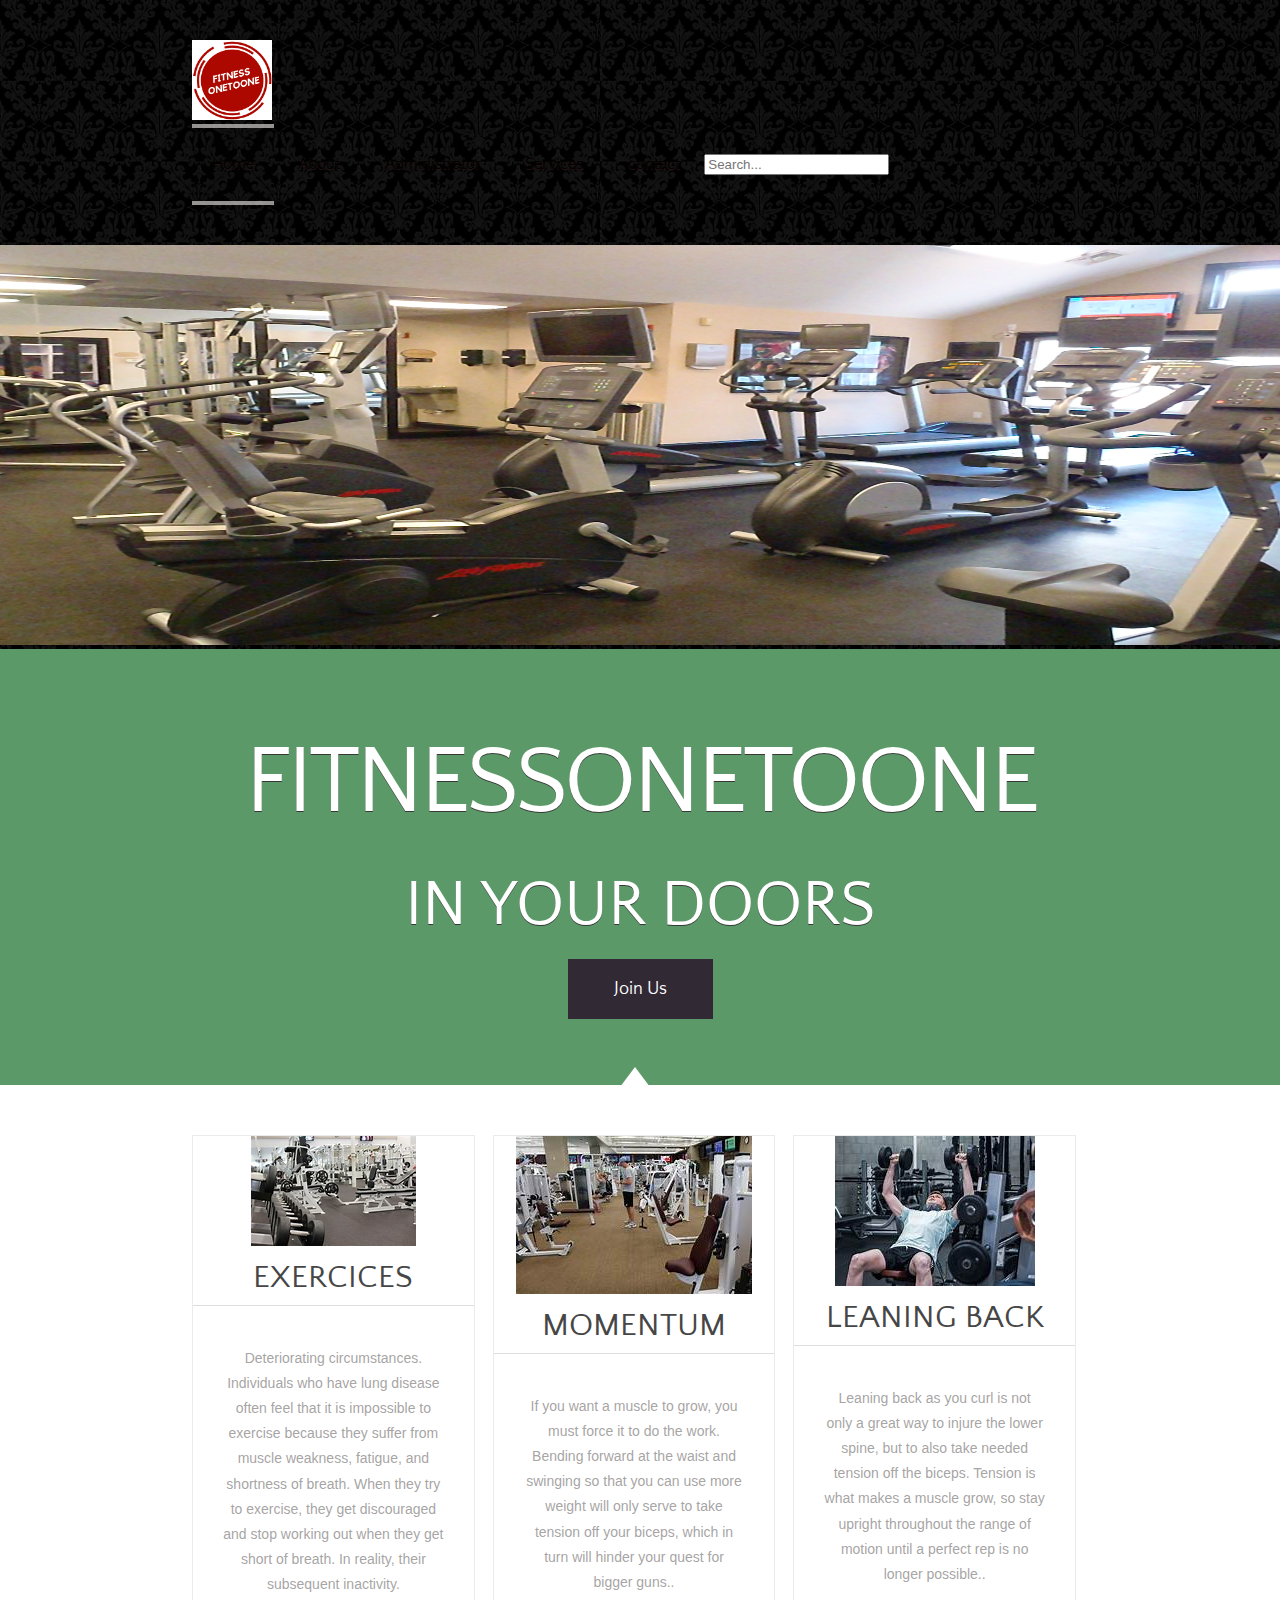
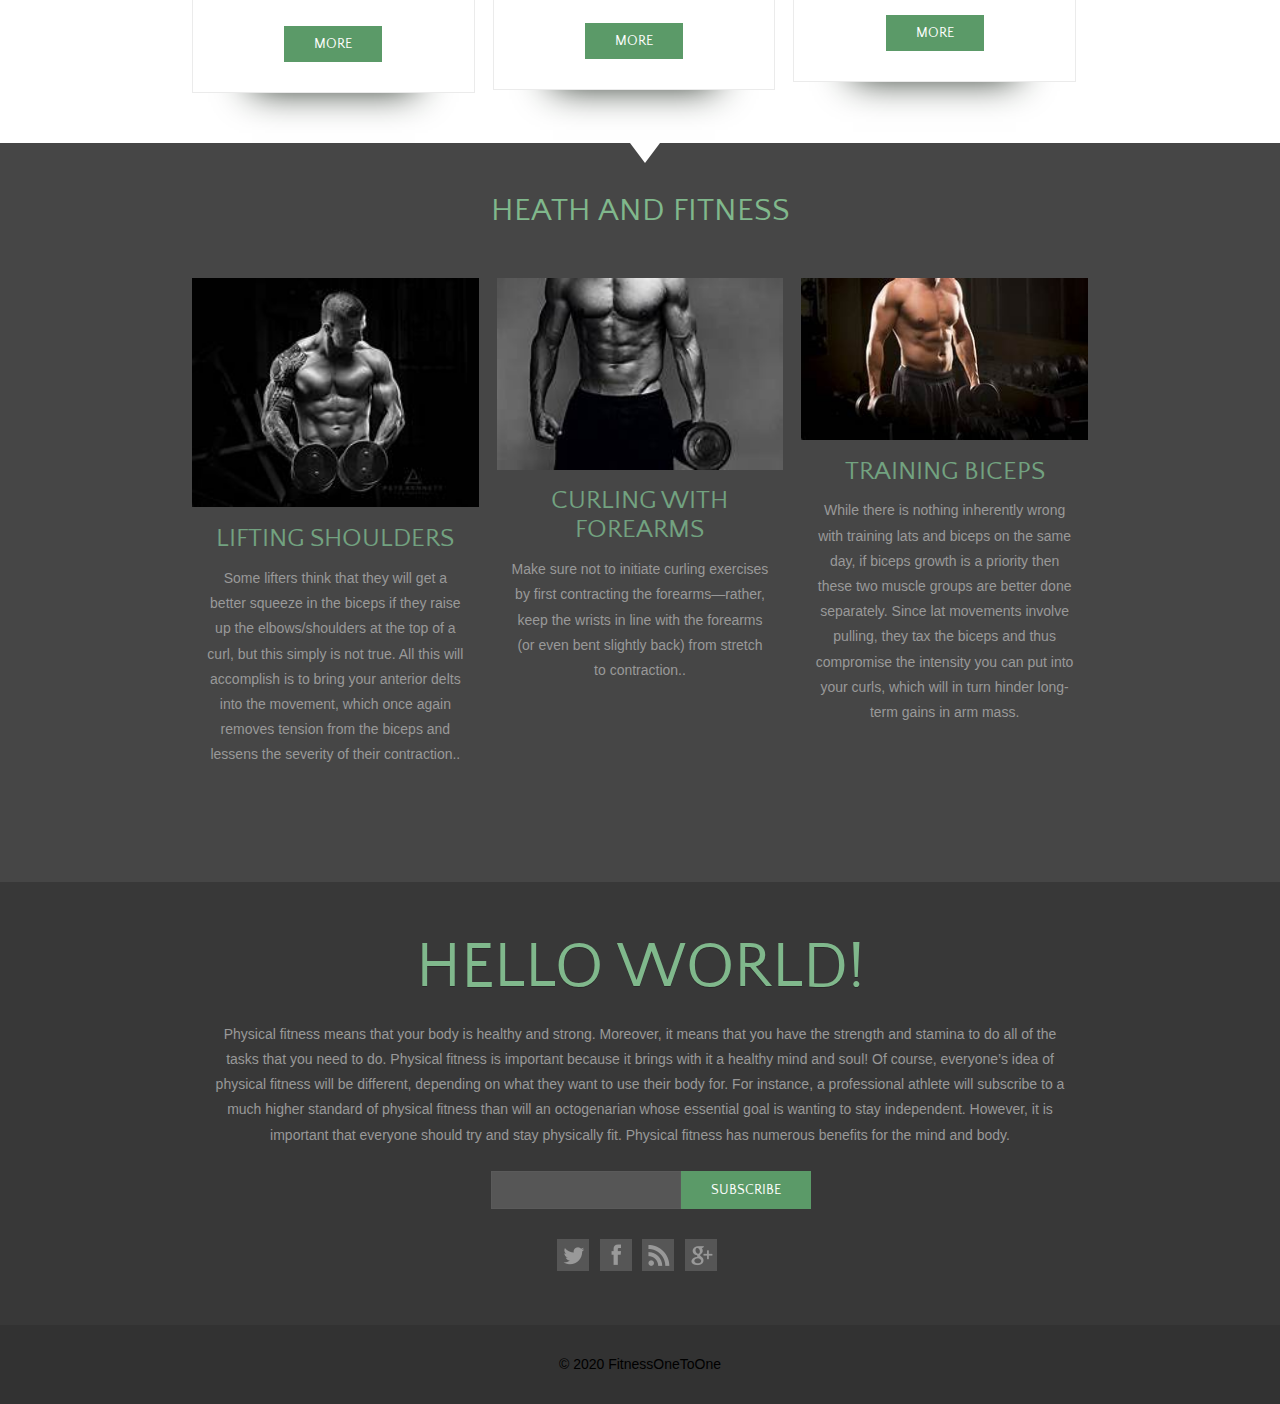
<file: index.html>
<!DOCTYPE HTML>
<html>
<head>
<title>FitnessOneToOne</title>
<meta http-equiv="Content-Type" content="text/html; charset=utf-8" />
<meta name="viewport" content="width=device-width, initial-scale=1, maximum-scale=1"/>
<link href="//fonts.googleapis.com/css?family=Quattrocento+Sans" rel="stylesheet"
      type="text/css">
<link href="style.css" rel="stylesheet" type="text/css" media="all" />

    <script type="text/javascript" src="min.js"></script> 
    <script type="text/javascript" src="form.js"></script> 
    
    
</head>
<body>
<div class="h_bg">
<div class="wrap">
<div class="header">
	<div class="logo">
 <h1><a href="index.html"><img src="images/OneToOne.png" width="80" height="80"
                                              alt=""></a></h1>
              
	</div>
    
    <div class="clear"></div>
    <div class="clear"></div>
   
	<div class='cssmenu'>
             
	<ul>
	   <li class='active'><a href='index.html'><span>Home</span></a></li>
	   <li><a href='about.html'><span>About</span></a></li>
	     <li><a href='staff.html'><span>Administrator</span></a></li>
	   <li class='has-sub'><a href='service.html'><span>Services</span></a> 
	   </li>
	   <li class='last'><a href='contact.html'><span>contact</span></a>
           <ul>
	         <li class='has-sub'><a href='contact.html'><span>Customer</span></a>
                      <ul>
	               <li><a href='login.html'><span>Login</span></a></li>
	               <li class='last'><a href='SignUp.html'><span>SignUp</span></a></li>
	            </ul>
	            
	         </li>
	         <li class='has-sub'><a href='contact.html'><span>Administrator</span></a>
                      <ul>
	               <li><a href='login.html'><span>Login</span></a></li>
	               <li class='last'><a href='SignUp.html'><span>SignUp</span></a></li>
	            </ul>
                 </li>
           </ul>
           </li>
           <input type="search" name="searchfield" id="searchfield" placeholder="Search...">
	 </ul>
	</div>
	<div class="clear"></div>
	</div>
</div>

<!--The rollover image displays here.-->

      <img name="slide" width="1300" height="400">
    
       <!-- menu bar-->

<div class="content">
		   <div class="content_top">
		<div class="wrap">
			<div class="content_s">
				
				<h3>FitnessOneToOne</h3>
				<h4>in your doors</h4>
			<div class="rd_more">
		<a href="contact.html"><button class="btn_s button2">Join Us</button></a>
						</div>
					</div>
					</div>
			    </div>
			<div class="content-grids">
				<div class="wrap">
				 <div class="grid">
	<a href="#"><img src="images/d.jpg" title="image-name"></a>
			<h3>Exercices</h3>
		<div class="grid_p">
<p>Deteriorating circumstances. Individuals who have lung disease often feel that it 
    is impossible to exercise because they suffer from muscle weakness, fatigue,
    and shortness of breath. When they try to exercise, they get discouraged and 
    stop working out when they get short of breath. 
    In reality, their subsequent inactivity.</p>
		<a class="button" href="details.html">More</a>
					</div>
				</div>
				<div class="grid">
	<a href="#"><img src="images/e.jpg" title="image-name"></a>
		<h3>Momentum</h3>
	<div class="grid_p">
<p>If you want a muscle to grow, you must force it to do the work. 
    Bending forward at the waist and swinging so that you can use more weight will only 
    serve to take tension off your biceps, which in turn will hinder your quest for bigger 
    guns..</p>
	<a class="button" href="details.html">More</a>
	</div>
				
                   </div>
	<div class="grid last-grid">
<a href="#"><img src="images/f.jpg" title="image-name"></a>
		<h3>Leaning back</h3>
	<div class="grid_p">
<p>Leaning back as you curl is not only a great way to injure the lower spine, but to also 
    take needed tension off the biceps. Tension is what makes a muscle grow, so stay upright 
    throughout the range of motion until a perfect rep is no longer possible..</p>
			<a class="button" href="details.html">More</a>
			</div>
				</div>
				<div class="clear"> </div>
			</div>
		 </div>
			<div class="specials">
				<div class="wrap">
		<div class="specials-heading">
		<h3>heath and fitness</h3>
			</div>
                            <div class="specials-grids">
                       <div class="special-grid">
			<img src="images/g.jpg" title="image-name">
		<a href="#">Lifting Shoulders</a>
	<p>Some lifters think that they will get a better squeeze in the biceps
            if they raise up the elbows/shoulders at the top of a curl, but this simply 
            is not true. All this will accomplish is to bring your anterior delts into 
            the movement, which once again removes tension from the biceps and lessens
            the severity of their contraction..</p>
				</div>
		<div class="special-grid">
	<img src="images/h.jpg" title="image-name">
		<a href="#">Curling with Forearms</a>
	<p>Make sure not to initiate curling exercises by first contracting 
            the forearms—rather, keep the wrists in line with the forearms (or even bent
            slightly back) from stretch to contraction..</p>
				</div>
		<div class="special-grid spe-grid">
		<img src="images/i.jpg" title="image-name">
		<a href="#">Training Biceps</a>
		<p>While there is nothing inherently wrong with training lats and 
                    biceps on the same day, if biceps growth is a priority then these two 
                    muscle groups are better done separately. Since lat movements involve 
                    pulling, they tax the biceps and thus compromise the intensity you can 
                    put into your curls, which will in turn hinder long-term gains in 
                    arm mass.</p>
						</div>
						<div class="clear"> </div>
					</div>
			    </div>
			</div>	
		</div>
<div class="footer">
<div class="wrap">
	<div class="footer_main">
		<div class="footer-grid">
			<h3>HELLO WORLD!</h3>
			<p>Physical fitness means that your body is healthy and strong. 
                            Moreover, it means that you have the strength and stamina to 
                            do all of the tasks that you need to do. Physical fitness is 
                            important because it brings with it a healthy mind and soul!
                        Of course, everyone’s idea of physical fitness will be different, 
                        depending on what they want to use their body for. For instance, 
                        a professional athlete will subscribe to a much higher standard of
                        physical fitness than will an octogenarian whose essential goal is
                        wanting to stay independent.
                       However, it is important that everyone should try and stay physically 
                       fit. Physical fitness has numerous benefits for the mind and body.</p>
			<form action="search.php" method="get" accept-charset="utf-8" class="nav-form">
                 <input type="text" name="s" onblur="if(this.value=='') this.value=''" onfocus="if(this.value =='' ) this.value=''" value=" ">
                 <a href="#" onclick="document.getElementById('search-form').submit()" class="sub_button1">Subscribe</a>
            </form>
            <div class="clear"></div>
		</div>
		<div class="footer-nav1">
        	<ul>
        		<li id="twtr"><a href=""><img src="images/twitter.png" alt="" title="Twitter"></a></li>
            	<li id="fb"><a href=""><img src="images/fb.png" alt="" title="facebook"></a></li>
                <li id="feed"><a href=""><img src="images/feed.png" alt="" title="Feed"></a></li>
                <li id="plus"><a href=""><img src="images/plus.png" alt="" title="Plus"></a></li>
			</ul>
        </div>
	</div>
</div>
</div>
</div>
<div class="ftr1-bg">
<div class="wrap">
<div class="footer1">
	<p class="link"><span>© 2020 FitnessOneToOne<a href="#"> </a></span></p>
</div>
</div>
</div>
</body>
</html>
</file>
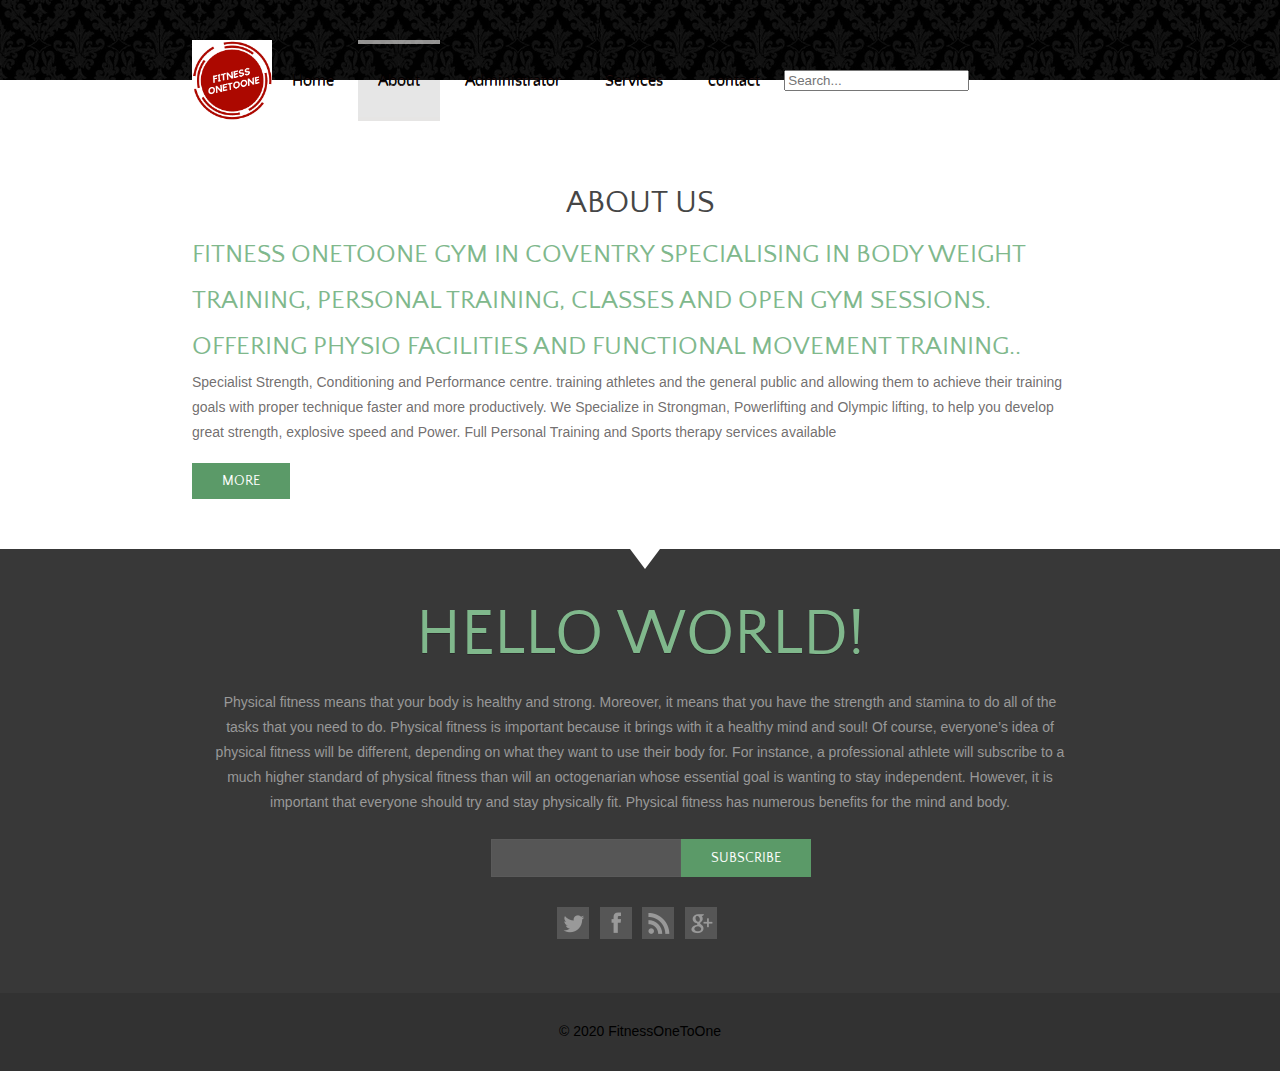
<file: about.html>
<!DOCTYPE HTML>
<html>
<head>
<title>FitnessOneToOne</title>
<meta http-equiv="Content-Type" content="text/html; charset=utf-8" />
<meta name="viewport" content="width=device-width, initial-scale=1, maximum-scale=1">
<link href='//fonts.googleapis.com/css?family=Quattrocento+Sans' rel='stylesheet' type='text/css'>
<link href="style.css" rel="stylesheet" type="text/css" media="all" />
</head>
<body>
<div class="h_bg">
<div class="wrap">
<div class="header">
	<div class="logo">
 <h1><a href="index.html"><img src="images/OneToOne.png" width="80" height="80"
                                              alt=""></a></h1>
	</div>
	<div class='cssmenu'>
	<ul>
	   <li><a href='index.html'><span>Home</span></a></li>
	   <li class='active'><a href='about.html'><span>About</span></a></li>
	     <li><a href='staff.html'><span>Administrator</span></a></li>
	   <li class='has-sub'><a href='service.html'><span>Services</span></a>
	      
	   </li>
           <li class='last'><a href='contact.html'><span>contact</span></a>
           
               <ul>
	         <li class='has-sub'><a href='contact.html'><span>Customer</span></a>
                      <ul>
	               <li><a href='login.html'><span>Login</span></a></li>
	               <li class='last'><a href='SignUp.html'><span>SignUp</span></a></li>
	            </ul>
	            
	         </li>
	         <li class='has-sub'><a href='contact.html'><span>Administrator</span></a>
                      <ul>
	               <li><a href='login.html'><span>Login</span></a></li>
	               <li class='last'><a href='SignUp.html'><span>SignUp</span></a></li>
	            </ul>
	         </li>
	      </ul>
           
           </li>
	  <input type="search" name="searchfield" id="searchfield" placeholder="Search...">
	 </ul>
	</div>
	
	</div>
</div>
</div>
<div class="clear"></div>
<div class="content">
<div class="wrap">
<div class="about-us">
		 <div class="about-header">
		    <h3>About us</h3>
		 </div>
		<div class="about-info">
			<a href="#">Fitness OneToOne Gym in Coventry 
                            Specialising in body weight training, personal training, classes 
                            and open gym sessions. Offering physio facilities and functional 
                            movement training..</a>
			<p>Specialist Strength, Conditioning and Performance centre. 
                     training athletes and the general public and allowing them to achieve 
                     their training goals with proper technique faster and more productively.
                 We Specialize in Strongman, Powerlifting and Olympic lifting, to help you 
                         develop great strength, explosive speed and Power.
                      Full Personal Training and Sports therapy services available </p>
		</div>
    
		<div class="rd_more">
			<a class="button" href="details.html">More</a> 	
		</div>
	</div>
</div>
</div>
<div class="footer specials">
<div class="wrap">
	<div class="footer_main1">
		<div class="footer-grid">
			<h3>HELLO WORLD!</h3>
			<p>Physical fitness means that your body is healthy and strong. 
                            Moreover, it means that you have the strength and stamina to 
                            do all of the tasks that you need to do. Physical fitness is 
                            important because it brings with it a healthy mind and soul!
                        Of course, everyone’s idea of physical fitness will be different, 
                        depending on what they want to use their body for. For instance, 
                        a professional athlete will subscribe to a much higher standard of
                        physical fitness than will an octogenarian whose essential goal is
                        wanting to stay independent.
                       However, it is important that everyone should try and stay physically 
                       fit. Physical fitness has numerous benefits for the mind and body.</p>
			<form action="search.php" method="get" accept-charset="utf-8" class="nav-form">
                 <input type="text" name="s" onblur="if(this.value=='') this.value=''" onfocus="if(this.value =='' ) this.value=''" value=" ">
                 <a href="#" onclick="document.getElementById('search-form').submit()" class="sub_button1">Subscribe</a>
            </form>
            <div class="clear"></div>
		</div>
		<div class="footer-nav1">
        	<ul>
        		<li id="twtr"><a href=""><img src="images/twitter.png" alt="" title="Twitter"></a></li>
            	<li id="fb"><a href=""><img src="images/fb.png" alt="" title="facebook"></a></li>
                <li id="feed"><a href=""><img src="images/feed.png" alt="" title="Feed"></a></li>
                <li id="plus"><a href=""><img src="images/plus.png" alt="" title="Plus"></a></li>
			</ul>
        </div>
	</div>
</div>
</div>
</div>
<div class="ftr1-bg">
<div class="wrap">
<div class="footer1">
	<p class="link"><span>© 2020 FitnessOneToOne <a href="#"></a></span></p>
</div>
</div>
</div>
</body>
</html>
</file>
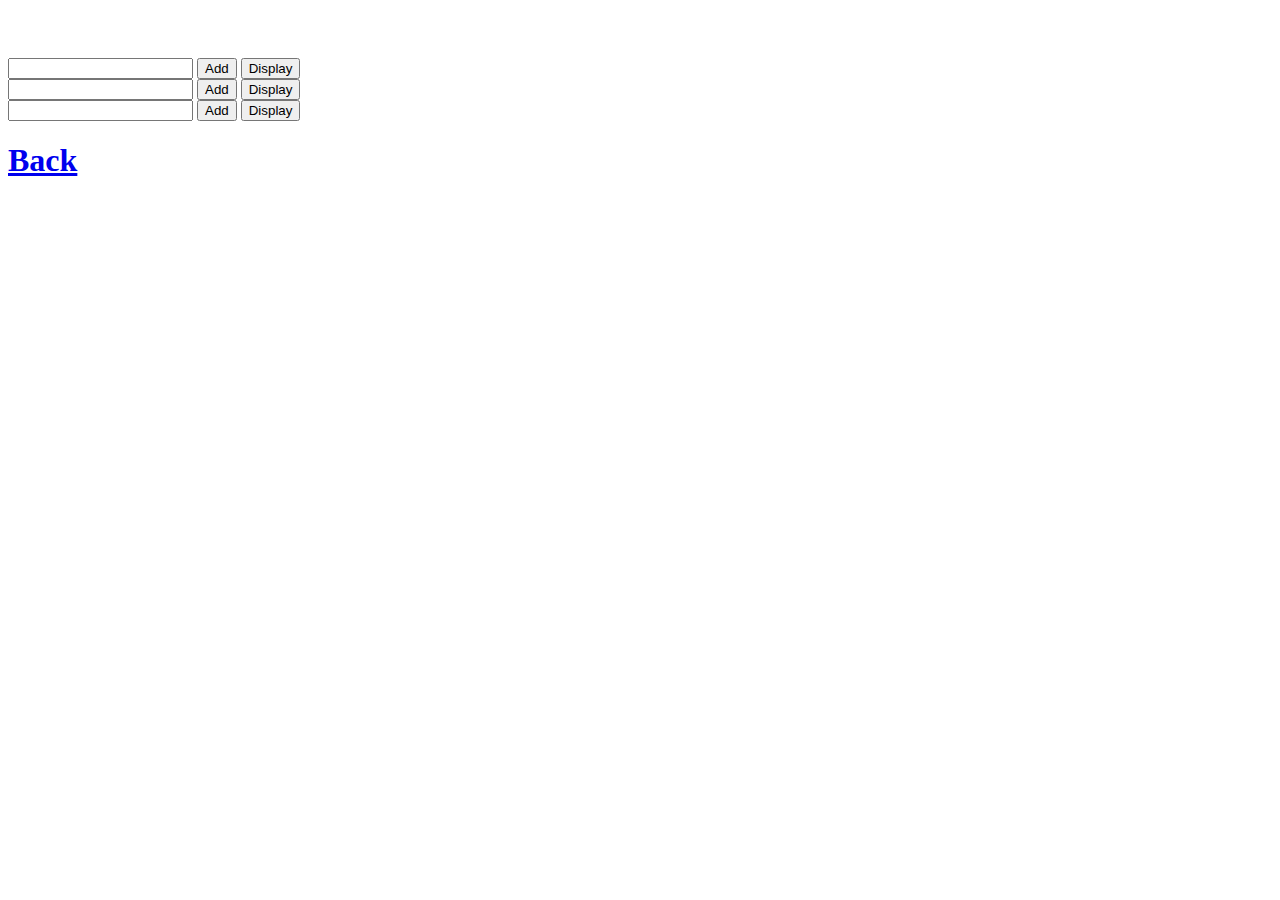
<file: Add.html>
<!DOCTYPE html>
<html>
<head>
<meta charset=utf-8 />
<title>Add Products</title>
<style>
body {padding-top:50px} 

</style> 
</head>
<body>
<input type="text" id="text1"></input>
<input type="button" id="button1" value="Add" onclick="add_element_to_array();"></input>
<input type="button" id="button2" value="Display" onclick="display_array();"></input>
<div id="Result"></div> 

<input type="text" id="text1"></input>
<input type="button" id="button1" value="Add" onclick="add_element_to_array();"></input>
<input type="button" id="button2" value="Display" onclick="display_array();"></input>
<div id="Result"></div> 

<input type="text" id="text1"></input>
<input type="button" id="button1" value="Add" onclick="add_element_to_array();"></input>
<input type="button" id="button2" value="Display" onclick="display_array();"></input>
<div id="Result"></div> 

<script type="text/javascript" src="form.js"></script> 

<h1> <h1><a href="staff.html"> Back</a></h1>
</body>
</html>
</file>
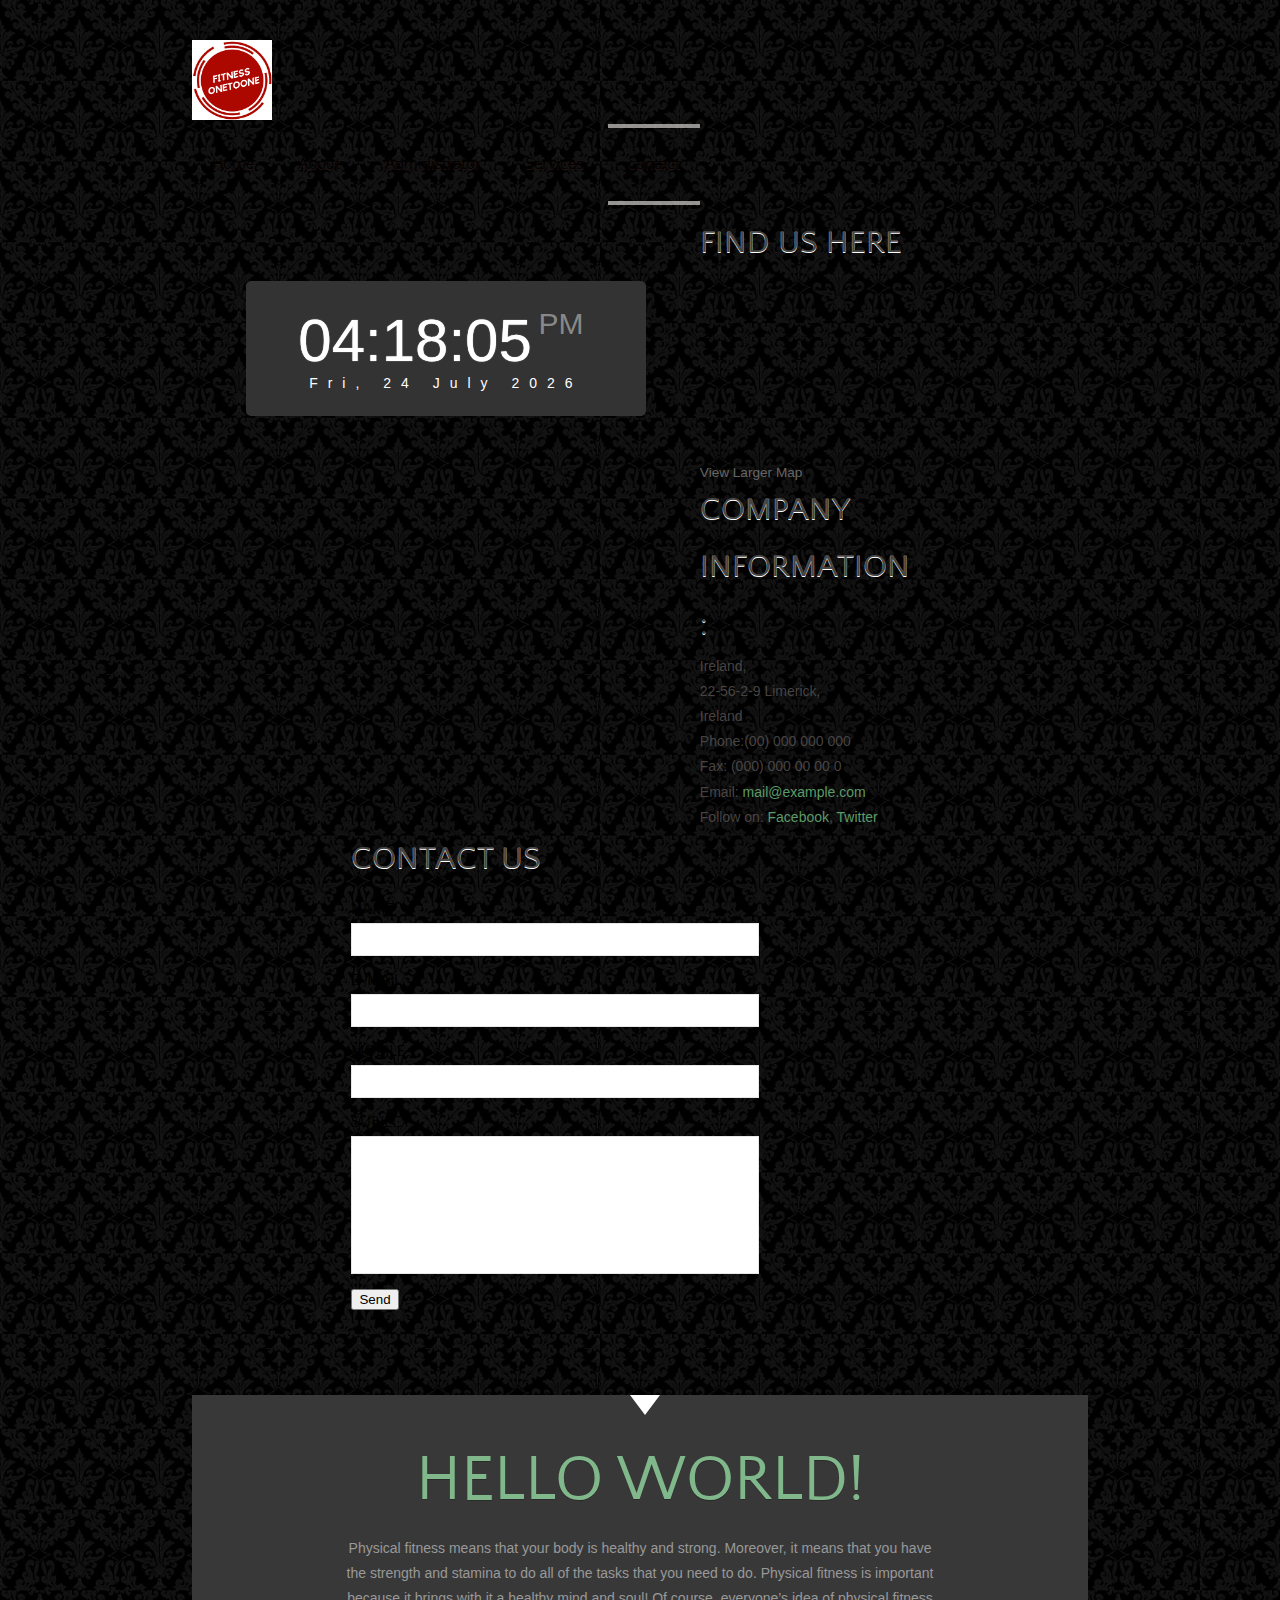
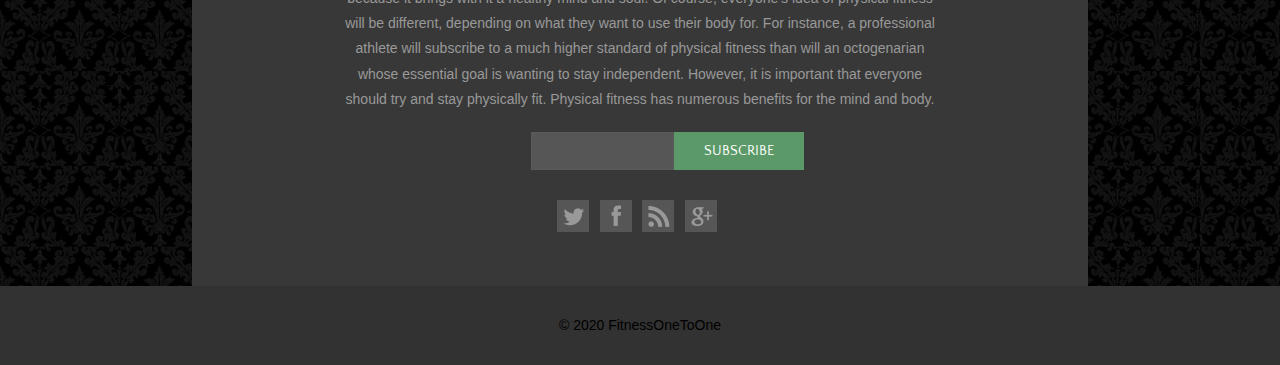
<file: contact.html>
<!DOCTYPE HTML>
<html>
<head>
<title>FitnessOneToOne</title>
<meta http-equiv="Content-Type" content="text/html; charset=utf-8" />
<meta name="viewport" content="width=device-width, initial-scale=1, maximum-scale=1">
<link href='//fonts.googleapis.com/css?family=Quattrocento+Sans' rel='stylesheet' type='text/css'>
<link href="style.css" rel="stylesheet" type="text/css" media="all" />

 <script type="text/javascript" src="min.js"></script> 
    <script type="text/javascript" src="form.js"></script>
</head>
<body>
    
    
    
<div class="h_bg">
<div class="wrap">
<div class="header">
	<div class="logo">
		<h1><a href="index.html"><img src="images/OneToOne.png" width="80" height="80"
                                              alt=""></a></h1>
	</div>
    <div class="clear"></div>
     
	<div class='cssmenu'>
	<ul>
	   <li><a href='index.html'><span>Home</span></a></li>
	   <li><a href='about.html'><span>About</span></a></li>
	     <li><a href='staff.html'><span>Administrator</span></a></li>
	   <li class='has-sub'><a href='service.html'><span>Services</span></a>
	   </li>
	   <li  class='active' class='last'><a href='contact.html'><span>contact</span></a>
           
            <ul>
	         <li class='has-sub'><a href='contact.html'><span>Customer</span></a>
                      <ul>
	               <li><a href='login.html'><span>Login</span></a></li>
	               <li class='last'><a href='SignUp.html'><span>SignUp</span></a></li>
	            </ul>
	            
	         </li>
	         <li class='has-sub'><a href='contact.html'><span>Administrator</span></a>
                      <ul>
	               <li><a href='login.html'><span>Login</span></a></li>
	               <li class='last'><a href='SignUp.html'><span>SignUp</span></a></li>
	            </ul>
	         </li>
	      </ul>
           </li>
           
        </ul>
           </li>
           
            <body onload="startTime()">
    
    <div id="clockdate">
  <div class="clockdate-wrapper">
    <div id="clock"></div>
    <div id="date"></div>
  </div>
</div>
       </body>
	
</div>
</div>
<div class="content">
			<div class="wrap">
			<!---start-contact---->
			<div class="contact">				
				<div class="col span_1_of_3">
					<div class="contact_info">
			    	 	<h3>Find Us Here</h3>
			    	 		<div class="map">
	<iframe width="100%" height="175" frameborder="0" scrolling="no" marginheight="0" 
            marginwidth="0" src="https://maps.google.co.in/maps?f=q&amp;source=s_
            q&amp;hl=en&amp;geocode=&amp;q=Lighthouse+Point,+FL,+United+States&amp;aq=4&amp;oq=
            light&amp;sll=26.275636,-80.087265&amp;sspn=0.04941,0.104628&amp;ie=UTF8&amp;
            hq=&amp;hnear=Lighthouse+Point,+Broward,+Florida,+United+States&amp;t=m&amp;z=
            14&amp;ll=26.275636,-80.087265&amp;output=embed"></iframe><br><small><a 
                    href="https://maps.google.co.in/maps?f=q&amp;source=embed&amp;hl=
                  en&amp;geocode=&amp;q=Lighthouse+Point,+FL,+United+States&amp;aq=4&amp;oq
                 =light&amp;sll=26.275636,-80.087265&amp;sspn=0.04941,0.104628&amp;ie=UTF8&amp;
                  hq=&amp;hnear=Lighthouse+Point,+Broward,+Florida,+United+States&amp;t=m&amp;
                    z=14&amp;ll=26.275636,-80.087265" 
                    style="color:#666;text-align:left;font-size:0.85em">View Larger Map</a>
            </small>
			</div>
      				</div>
      			<div class="company_address">
				   <h3>Company Information :</h3>
		<p>Ireland,</p>
		<p>22-56-2-9 Limerick,</p>
		<p>Ireland</p>
	<p>Phone:(00) 000 000 000</p>
			<p>Fax: (000) 000 00 00 0</p>
	<p>Email: <span><a href="mailto:info@example.com">mail@example.com</a></span></p>
	<p>Follow on: <span>Facebook</span>, <span>Twitter</span></p>
	  </div>
				</div>				
	<div class="col span_2_of_3">
	 <div class="contact-form">
			<h3>Contact Us</h3>
		  <form method="post" action="?">
					<div>
				<span><label>NAME</label></span>
		<span><input name="userName" type="text" class="textbox"></span>
			 </div>
			 <div>
			<span><label>E-MAIL</label></span>
		<span><input name="userEmail" type="text" class="textbox"></span>
			 </div>
				  <div>
			<span><label>MOBILE</label></span>
		<span><input name="userPhone" type="text" class="textbox"></span>
			 </div>
				 <div>
			<span><label>SUBJECT</label></span>
		<span><textarea name="userMsg"> </textarea></span>
			   </div>
			  <div>
	<button type="submit" id="loginBtn">Send <i class="fas fa-angle-right"></i></button>
					</div>
					    </form>

				    </div>
  				</div>		
  				<div class="clear"> </div>		
			  </div>
			  </div>
			<!---End-contact---->
		</div>
<div class="footer specials">
<div class="wrap">
	<div class="footer_main1">
		<div class="footer-grid">
			<h3>HELLO WORLD!</h3>
	<p>Physical fitness means that your body is healthy and strong. 
                            Moreover, it means that you have the strength and stamina to 
                            do all of the tasks that you need to do. Physical fitness is 
                            important because it brings with it a healthy mind and soul!
                        Of course, everyone’s idea of physical fitness will be different, 
                        depending on what they want to use their body for. For instance, 
                        a professional athlete will subscribe to a much higher standard of
                        physical fitness than will an octogenarian whose essential goal is
                        wanting to stay independent.
                       However, it is important that everyone should try and stay physically 
                       fit. Physical fitness has numerous benefits for the mind and body.</p>
	<form action="search.php" method="get" accept-charset="utf-8" class="nav-form">
                 <input type="text" name="s" onblur="if(this.value=='') this.value=''" onfocus="if(this.value =='' ) this.value=''" value=" ">
                 <a href="#" onclick="document.getElementById('search-form').submit()" class="sub_button1">Subscribe</a>
            </form>
            <div class="clear"></div>
		</div>
		<div class="footer-nav1">
        	<ul>
        		<li id="twtr"><a href=""><img src="images/twitter.png" alt="" title="Twitter"></a></li>
            	<li id="fb"><a href=""><img src="images/fb.png" alt="" title="facebook"></a></li>
                <li id="feed"><a href=""><img src="images/feed.png" alt="" title="Feed"></a></li>
                <li id="plus"><a href=""><img src="images/plus.png" alt="" title="Plus"></a></li>
			</ul>
        </div>
	</div>
</div>
</div>
</div>
<div class="ftr1-bg">
<div class="wrap">
<div class="footer1">
	<p class="link"><span>© 2020 FitnessOneToOne <a href="#"></a></span></p>
</div>
</div>
</div>
     </form>
</body>
</html>
</file>
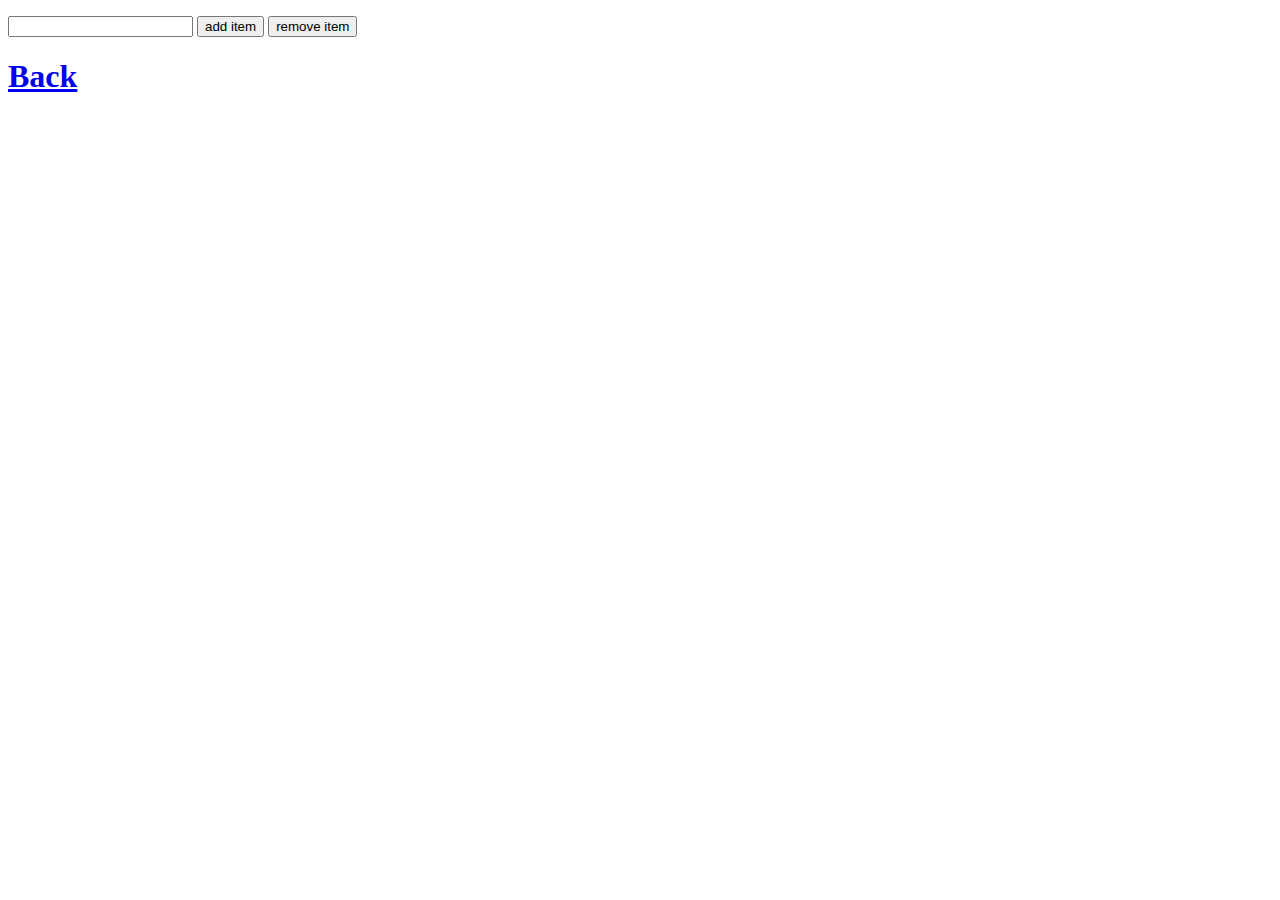
<file: Delete.html>
<!DOCTYPE html>
<html lang="en">
<head>
    <meta charset="UTF-8">
    <title> add/remove items </title>
</head>
<body>

    <ul id="dynamic-list"></ul>

    <input type="text" id="candidate"/>
    <button onclick="addItem()">add item</button>
    <button onclick="removeItem()">remove item</button>
    
    <h1> <h1><a href="staff.html"> Back</a></h1>

    <script type="text/javascript" src="form.js"></script> 
</body>
</html
</file>
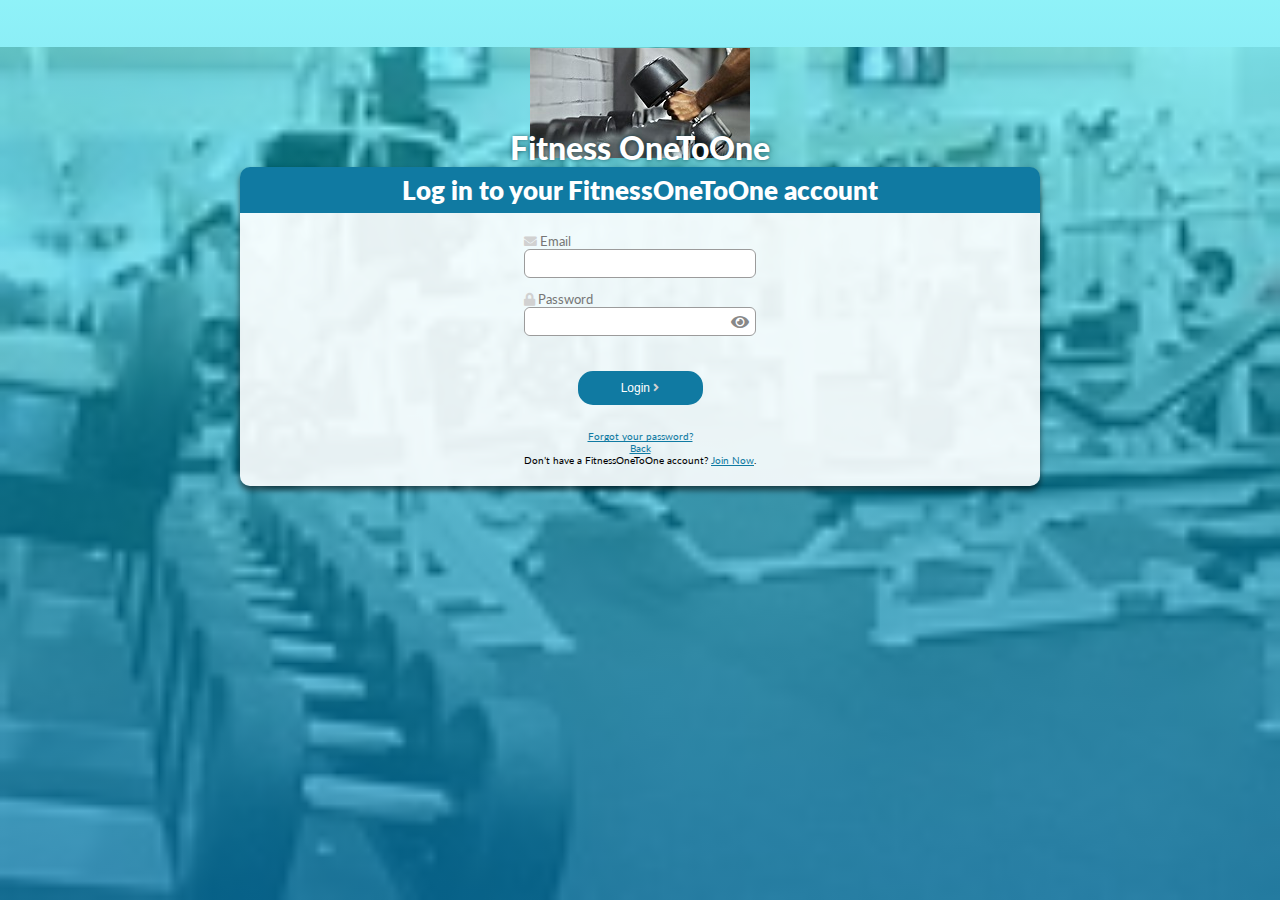
<file: login.html>
<!DOCTYPE html>
<html lang="en">
<head>
    <meta charset="UTF-8">
    <meta name="viewport" content="width=device-width, initial-scale=1.0">
    <title>FitnessOneToOne| Login</title>
    
    <link rel="stylesheet" 
          href="https://cdnjs.cloudflare.com/ajax/libs/font-awesome/5.11.2/css/all.min.css">
    
    <link rel="stylesheet" href="login2.css">
    <link rel="stylesheet" href="login.css">

</head>

<body id="loginLanding">
   <main class="wrapper">
		<header id="logo">
		   <h1>Fitness OneToOne</h1>
	   </header>
		<section id="sign">
			<header>
				<h1>Log in to your FitnessOneToOne account</h1>
			</header>
			<article id="loginForm">
				<form action="#" method="post">

	<label for="email"><i class="fas fa-envelope"></i> Email</label>

	<input type="email" id="email" name="email" required>

	<label for="password"><i class="fas fa-lock"></i> Password</label>
			<div id="pwdWrap">
		<input type="password" id="password" name="password" required>
	<i class="fas fa-eye eyeIcon"></i>
			</div>

		<div>
	<button type="submit" id="loginBtn">Login <i class="fas fa-angle-right"></i></button>
					</div>

					<aside>
	<p><a href="#">Forgot your password?</a>
            <p><a href="index.html">Back</a>
            <br> Don’t have a FitnessOneToOne account? <a href="SignUp.html">Join Now</a>.</p>
					</aside>
				</form>
			</article>
		</section>
   </main>
    
    <script>

        const visToggle = document.querySelector('.eyeIcon');

        const input = document.querySelector('#pwdWrap input');
        
        var password = true;
        
       visToggle.addEventListener('click', function(){
                 if(password) {
                     input.setAttribute('type','text'); // using js dynamically changed the type attribute
                     visToggle.classList.remove('fa-eye');
                     visToggle.classList.add('fa-eye-slash');
                 } else {
                     input.setAttribute('type','password');
                     visToggle.classList.remove('fa-eye-slash');
                     visToggle.classList.add('fa-eye');
                 }
            password = !password;
              });

        
    </script>
</body>
</html>
</file>
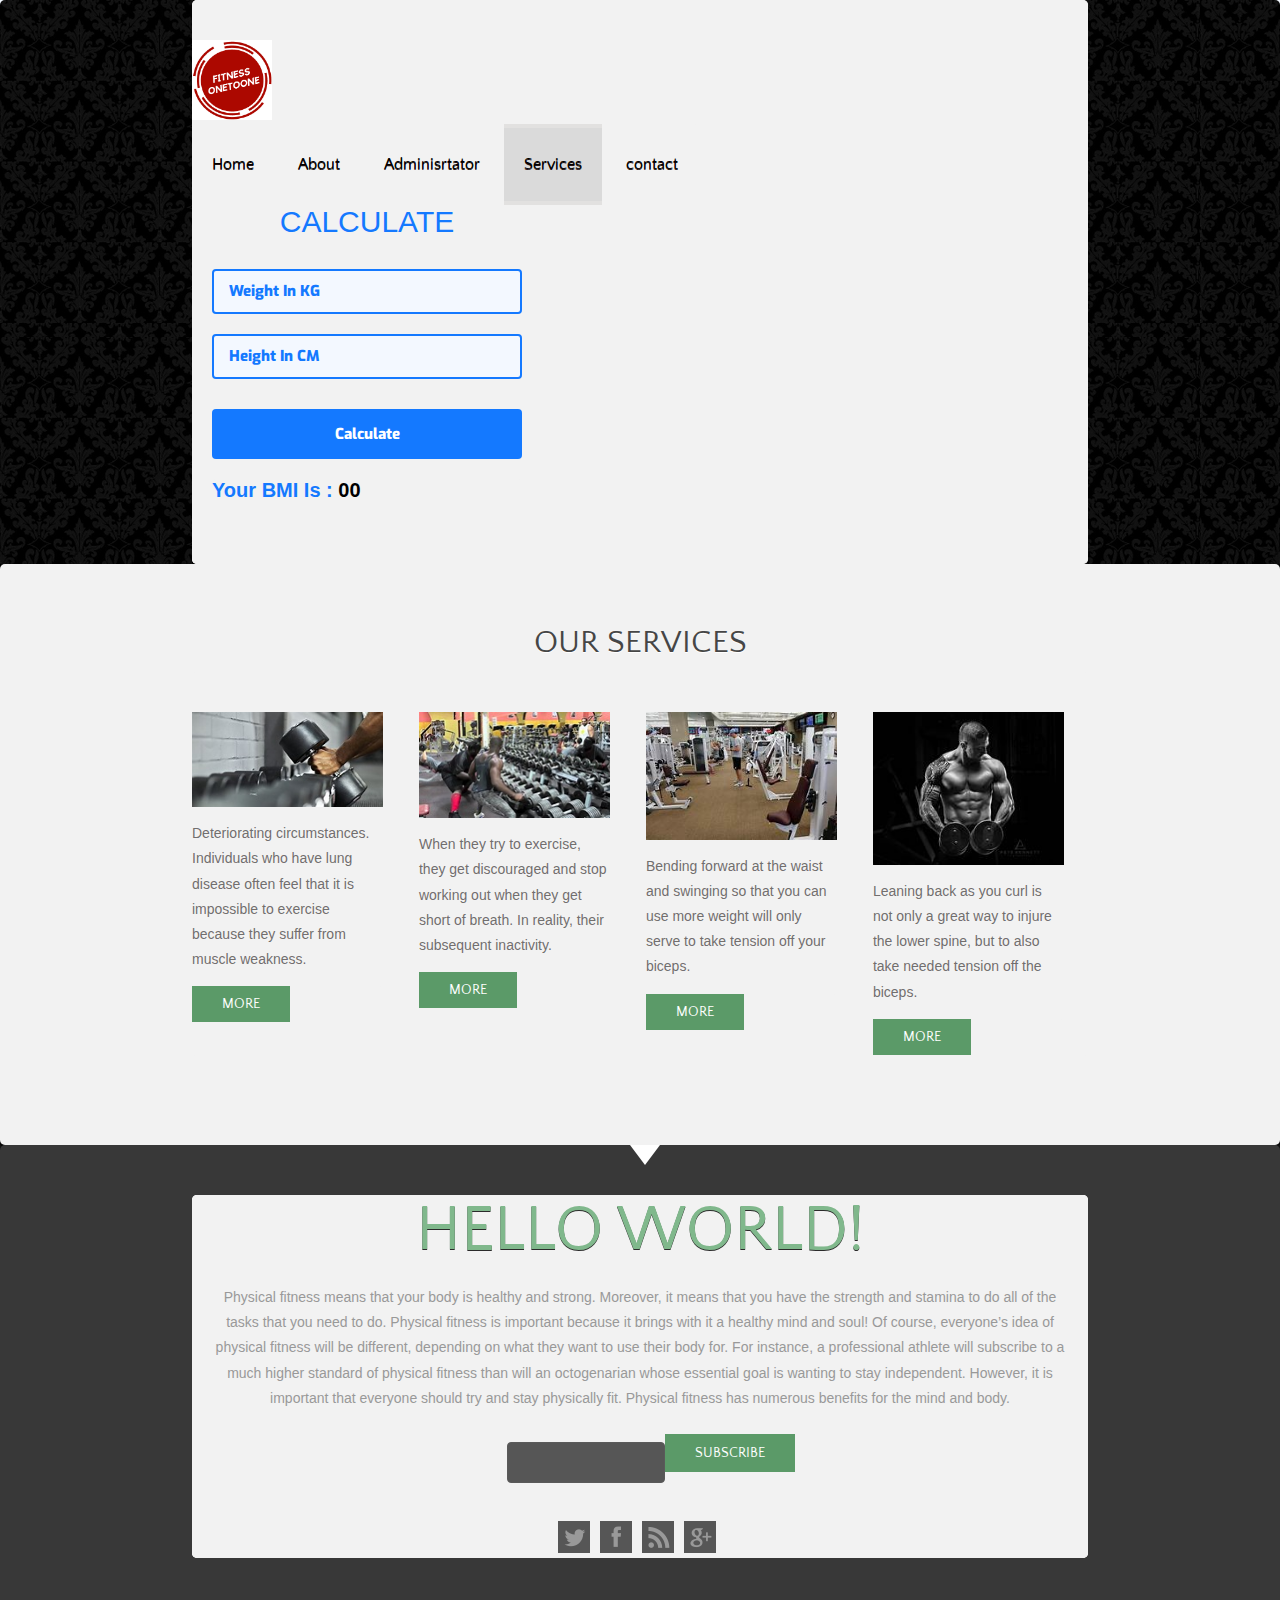
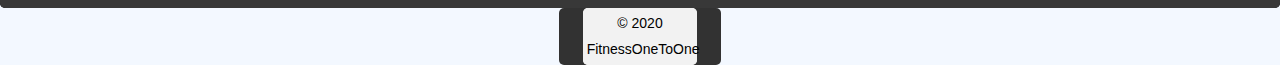
<file: service.html>
<!DOCTYPE HTML>
<html>
<head>
<title>FitnessOneToOne</title>
<meta http-equiv="Content-Type" content="text/html; charset=utf-8" />
<meta name="viewport" content="width=device-width, initial-scale=1, maximum-scale=1">
<link href='//fonts.googleapis.com/css?family=Quattrocento+Sans' rel='stylesheet' type='text/css'>
<link href="https://fonts.googleapis.com/css2?family=Exo:ital,wght@1,600;1,700&display=swap" 
      rel="stylesheet">
<link href="signUp.css" rel="stylesheet" type="text/css" media="all" />
 <link href="style.css" rel="stylesheet" type="text/css" media="all" />
 
</head>
<body>
      
<div class="h_bg">
<div class="wrap">
<div class="header">
	<div class="logo">
		<h1><a href="index.html"><img src="images/OneToOne.png" width="80" height="80"
                                              alt=""></a></h1>
	</div>
    <div class="clear"></div>
    
	<div class='cssmenu'>
	<ul>
	   <li><a href='index.html'><span>Home</span></a></li>
	   <li><a href='about.html'><span>About</span></a></li>
	     <li><a href='staff.html'><span>Adminisrtator</span></a></li>
	   <li class='active' class='has-sub'><a href='service.html'><span>Services</span></a>
	   </li>
	   <li class='last'><a href='contact.html'><span>contact</span></a>
               <ul>
	         <li class='has-sub'><a href='contact.html'><span>Customer</span></a>
                      <ul>
	               <li><a href='login.html'><span>Login</span></a></li>
	               <li class='last'><a href='SignUp.html'><span>SignUp</span></a></li>
	            </ul>
	            
	         </li>
	         <li class='has-sub'><a href='contact.html'><span>Administrator</span></a>
                      <ul>
	               <li><a href='login.html'><span>Login</span></a></li>
	               <li class='last'><a href='SignUp.html'><span>SignUp</span></a></li>
	            </ul>
	           
	         </li>
	      </ul>
           
           </li>
	
	</div>
</div>
  
   
    <div id="container">
        <div id="calculator">
            <h2>CALCULATE</h2>
            <input type="text" name="bmi" id="weight" placeholder="Weight In KG">
            <input type="text" name="bmi" id="height" placeholder="Height In CM">
            <input type="submit" value="Calculate" id="calculate">
            <div id="yourBMI">Your BMI Is : <span>00</span></div>
        </div>
    </div>
    

    <script type="text/javascript" src="min.js"></script>  
    
    
</div>
<div class="content">
<div class="wrap">
	<div class="boxes">
		<h2>Our Services</h2>
		<div class="services">
     <section>
	<ul class="lb-album">
		<li>
		<a href="#image-1">
		<img src="images/a.jpg" alt="">
		<span> </span>
		</a>
		<div class="lb-overlay" id="image-1">
		<img src="images/b.jpg" alt="">
	<a href="#page" class="lb-close"> </a>
				</div>
	<p>Deteriorating circumstances. Individuals who have lung disease often feel that it 
    is impossible to exercise because they suffer from muscle weakness.</p>
		<div class="rd_more">
	<a class="button" href="details.html">More</a> 	
						</div>
				</li>
					<li>
			<a href="#image-2">
		<img src="images/c.jpg" alt="">
			<span> </span>
			</a>
			<div class="lb-overlay" id="image-2">
			<img src="images/d.jpg" alt=""> 
		<a href="#page" class="lb-close"> </a>
				</div>
	<p>When they try to exercise, they get discouraged and 
    stop working out when they get short of breath. 
    In reality, their subsequent inactivity.</p>
			<div class="rd_more">
			<a class="button" href="details.html">More</a> 	
		</div>
		</li>
	<li>
		<a href="#image-3">
	<img src="images/e.jpg" alt="">
			<span> </span>
		</a>
	<div class="lb-overlay" id="image-3">
	<img src="images/f.jpg" alt="image03">
	<a href="#page" class="lb-close"> </a>
		</div>
	<p>Bending forward at the waist and swinging so that you can use more weight will only 
    serve to take tension off your biceps.</p>
		<div class="rd_more">
		<a class="button" href="details.html">More</a> 	
			</div>
		</li>
			<li>
		<a href="#image-4">
		<img src="images/g.jpg" alt="">
			<span> </span>
		</a>
		<div class="lb-overlay" id="image-4">
		<img src="images/h.jpg" alt="image04">
			<a href="#page" class="lb-close"> </a>
				</div>
	<p>Leaning back as you curl is not only a great way to injure the lower spine, 
            but to also take needed tension off the biceps.</p>
		<div class="rd_more">
		<a class="button" href="details.html">More</a> 	
		</div>
					</li>
				</ul>
				</section>
				</div>
				<div class="clear"></div>
				<div class="services">
						
    </div>
  </div>
</div>
</div>
<div class="footer specials">
<div class="wrap">
	<div class="footer_main1">
		<div class="footer-grid">
			<h3>HELLO WORLD!</h3>
                 <p>Physical fitness means that your body is healthy and strong. 
                            Moreover, it means that you have the strength and stamina to 
                            do all of the tasks that you need to do. Physical fitness is 
                            important because it brings with it a healthy mind and soul!
                        Of course, everyone’s idea of physical fitness will be different, 
                        depending on what they want to use their body for. For instance, 
                        a professional athlete will subscribe to a much higher standard of
                        physical fitness than will an octogenarian whose essential goal is
                        wanting to stay independent.
                       However, it is important that everyone should try and stay physically 
                       fit. Physical fitness has numerous benefits for the mind and body.</p>
<form action="search.php" method="get" accept-charset="utf-8" class="nav-form">
          <input type="text" name="s" onblur="if(this.value=='') this.value=''" onfocus="
              if(this.value =='' ) this.value=''" value=" ">
                 <a href="#" onclick="document.getElementById('search-form').submit()" 
                    class="sub_button1">Subscribe</a>
            </form>
            <div class="clear"></div>
		</div>
		<div class="footer-nav1">
        	<ul>
      <li id="twtr"><a href=""><img src="images/twitter.png" alt="" title="Twitter"></a></li>
          <li id="fb"><a href=""><img src="images/fb.png" alt="" title="facebook"></a></li>
         <li id="feed"><a href=""><img src="images/feed.png" alt="" title="Feed"></a></li>
          <li id="plus"><a href=""><img src="images/plus.png" alt="" title="Plus"></a></li>
			</ul>
        </div>
	</div>
</div>
</div>
</div>
<div class="ftr1-bg">
<div class="wrap">
<div class="footer1">
	<p class="link"><span>© 2020 FitnessOneToOne <a href="#"></a></span></p>
</div>
</div>
</div>
</body>
</html>
</file>
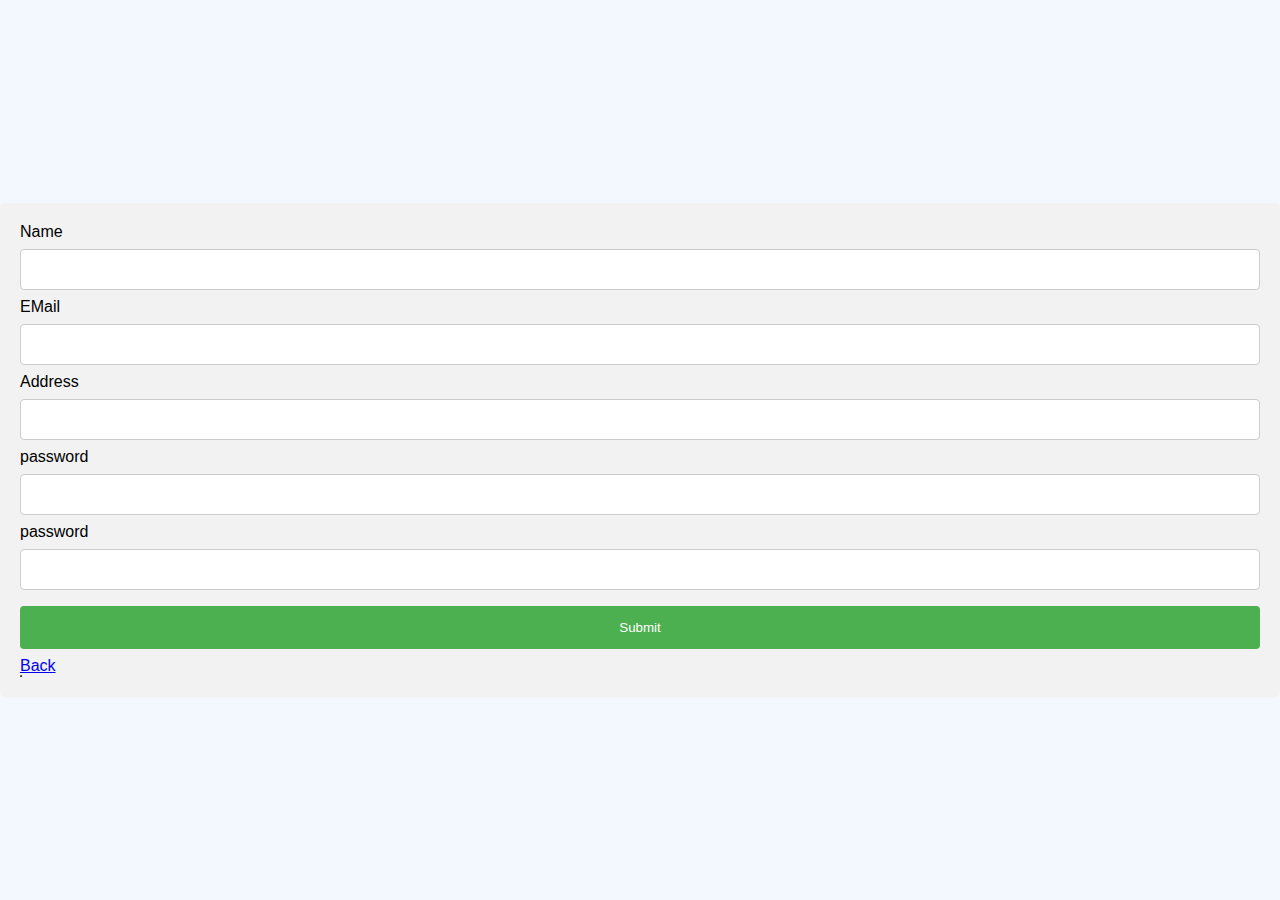
<file: SignUp.html>
<html>
<head>
<title>FitnessOneToOne</title>
<meta http-equiv="Content-Type" content="text/html; charset=utf-8" />
<meta name="viewport" content="width=device-width, initial-scale=1, maximum-scale=1"/>
<link href="//fonts.googleapis.com/css?family=Quattrocento+Sans" rel="stylesheet"
      type="text/css">
<link href="signUp.css" rel="stylesheet" type="text/css" media="all" />
 
</head>


<div>
<body>
      <form action = "/cgi-bin/test.cgi" name = "myForm" onsubmit = "return(validate());">
         <table cellspacing = "2" cellpadding = "2" border = "1">
            
            
               <label align = "right">Name</label>
               <input type = "text" name = "Name" />
            
            
            
               <label align = "right">EMail</label>
               <input type = "text" name = "EMail" />
            
            
            
               <label align = "right">Address</label>
               <input type = "text" name = "Zip" />
           
            
            
               <label align = "right">password</label>
               <input type = 'text' name='password'/>
               
                <label align = "right">password</label>
               <input type = 'text' name='password'/>
                 
           
               <label align = "right"></label>
               <input type = "submit" value = "Submit" />
             <aside>
	
            <p><a href="index.html">Back</a>
           
					</aside>
            
            
         </table>
      </form>   
    
    <script type="text/javascript" src="form.js"></script> 
   </body>

</div>
</html>
</file>
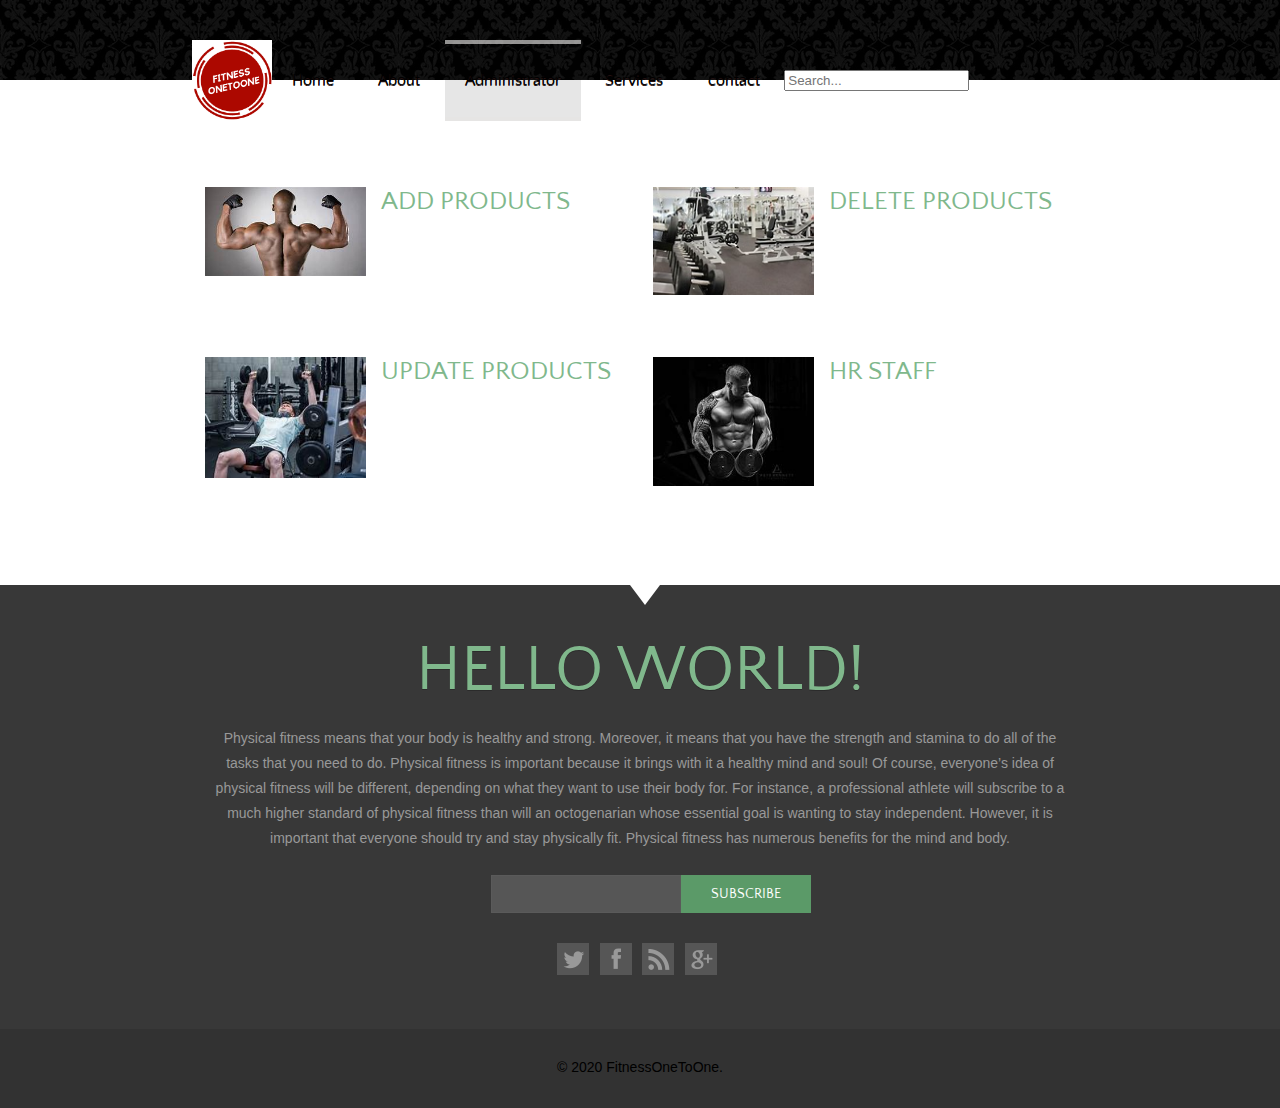
<file: staff.html>
<!DOCTYPE HTML>
<html>
<head>
<title>FitnessOneToOne</title>
<meta http-equiv="Content-Type" content="text/html; charset=utf-8" />
<meta name="viewport" content="width=device-width, initial-scale=1, maximum-scale=1">
<link href='//fonts.googleapis.com/css?family=Quattrocento+Sans' rel='stylesheet' type='text/css'>
<link href="style.css" rel="stylesheet" type="text/css" media="all" />
</head>
<body>
<div class="h_bg">
<div class="wrap">
<div class="header">
	<div class="logo">
		<h1><a href="index.html"><img src="images/OneToOne.png" width="80" height="80"
                                              alt=""></a></h1>
	</div>
	<div class='cssmenu'>
	<ul>
	   <li><a href='index.html'><span>Home</span></a></li>
	   <li><a href='about.html'><span>About</span></a></li>
	     <li class='active'><a href='staff.html'><span>Administrator</span></a></li>
	   <li class='has-sub'><a href='service.html'><span>Services</span></a>
	     
	   </li>
	   <li class='last'><a href='contact.html'><span>contact</span></a>
           
                <ul>
	         <li class='has-sub'><a href='contact.html'><span>Customer</span></a>
                      <ul>
	               <li><a href='login.html'><span>Login</span></a></li>
	               <li class='last'><a href='SignUp.html'><span>SignUp</span></a></li>
	            </ul>
	           
	         </li>
	         <li class='has-sub'><a href='contact.html'><span>Administrator</span></a>
                      <ul>
	               <li><a href='login.html'><span>Login</span></a></li>
	               <li class='last'><a href='SignUp.html'><span>SignUp</span></a></li>
	            </ul>
	            
	         </li>
	      </ul>
           
           </li>
	 <input type="search" name="searchfield" id="searchfield" placeholder="Search...">
	 </ul>
	</div>
	
	</div>
</div>
</div>
<div class="clear"></div>
<div class="content">
				<!---start-staff---->
				<div class="staff">
					<div class="wrap">
					  <div class="staff-header">
						
	 </div>
	  <div class="section group group">
		<div class="listview_1_of_2 images_1_of_2">
		<div class="listimg listimg_2_of_1">
                    <a href="Add.html"> <img src="images/l.jpg"></a>
			</div>
			  <div class="text list_2_of_1">
		<h3><span>Add Products</span> </h3>
	
		
		  </div>
		 </div>			
		<div class="listview_1_of_2 images_1_of_2">
			<div class="listimg listimg_2_of_1">
                            <a href="Delete.html" > <img src="images/d.jpg"></a>
				</div>
			<div class="text list_2_of_1">
		  <h3><span>Delete Products</span></h3>
                  	  
				</div>
					</div>
				</div>
		<div class="section group">
		<div class="listview_1_of_2 images_1_of_2">
		<div class="listimg listimg_2_of_1">
                    <a href="Update.html" > <img src="images/f.jpg"></a>
				</div>
			  <div class="text list_2_of_1 ">
		<h3><span>Update Products</span> </h3>
                                </div>
			 </div>			
		<div class="listview_1_of_2 images_1_of_2">
	<div class="listimg listimg_2_of_1">
             <img src="images/g.jpg">
			</div>
			<div class="text list_2_of_1">
		  <h3><span>HR Staff</span> </h3>
				</div>
			</div>
						</div>
				  </div>
				</div>
				<!---End-staff---->
		</div>
<div class="footer specials">
<div class="wrap">
	<div class="footer_main1">
		<div class="footer-grid">
			<h3>HELLO WORLD!</h3>
			<p>Physical fitness means that your body is healthy and strong. 
                            Moreover, it means that you have the strength and stamina to 
                            do all of the tasks that you need to do. Physical fitness is 
                            important because it brings with it a healthy mind and soul!
                        Of course, everyone’s idea of physical fitness will be different, 
                        depending on what they want to use their body for. For instance, 
                        a professional athlete will subscribe to a much higher standard of
                        physical fitness than will an octogenarian whose essential goal is
                        wanting to stay independent.
                       However, it is important that everyone should try and stay physically 
                       fit. Physical fitness has numerous benefits for the mind and body.</p>
	<form action="search.php" method="get" accept-charset="utf-8" class="nav-form">
         <input type="text" name="s" onblur="if(this.value=='') this.value=''"
                onfocus="if(this.value =='' ) this.value=''" value=" ">
                 <a href="#" onclick="document.getElementById('search-form').submit()
                    " class="sub_button1">Subscribe</a>
            </form>
            <div class="clear"></div>
		</div>
		<div class="footer-nav1">
        	<ul>
        <li id="twtr"><a href=""><img src="images/twitter.png" alt="" title="Twitter"></a></li>
           <li id="fb"><a href=""><img src="images/fb.png" alt="" title="facebook"></a></li>
              <li id="feed"><a href=""><img src="images/feed.png" alt="" title="Feed"></a></li>
             <li id="plus"><a href=""><img src="images/plus.png" alt="" title="Plus"></a></li>
			</ul>
        </div>
	</div>
</div>
</div>
</div>
<div class="ftr1-bg">
<div class="wrap">
<div class="footer1">
	<p class="link"><span>© 2020 FitnessOneToOne. <a href="#"></a></span></p>
</div>
</div>
</div>
</body>
</html>
</file>
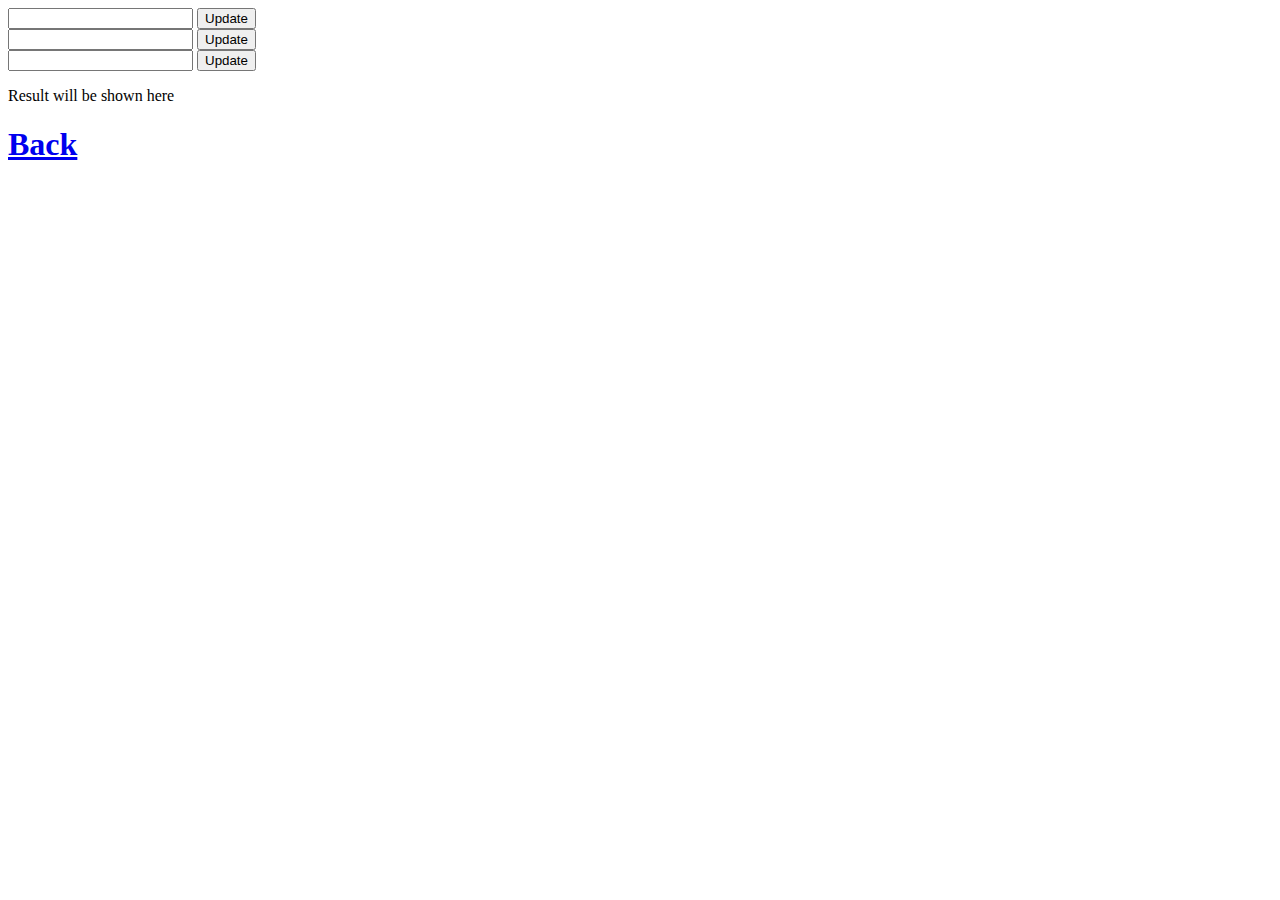
<file: Update.html>
<!DOCTYPE html>
<html>
<head>
<meta charset=utf-8 />
<title>Update Products</title>
</head>

<form>
<input type="text" name="willbeshown" value="">
<button onclick="showResult(this.form)">Update</button>
</form>
<form>
<input type="text" name="willbeshown" value="">
<button onclick="showResult(this.form)">Update</button>
</form>
<form>
<input type="text" name="willbeshown" value="">
<button onclick="showResult(this.form)">Update</button>
</form>

<p id="showresulthere">Result will be shown here</p>

<h1> <h1><a href="staff.html"> Back</a></h1>
    
    <script type="text/javascript" src="form.js"></script> 
</body>

</html>
</file>
<file: style.css>
html,body,div,span,applet,object,iframe,h1,h2,h3,h4,h5,h6,p,blockquote,pre,a,abbr,acronym,
address,big,cite,code,del,dfn,em,img,ins,kbd,q,s,samp,small,strike,strong,sub,sup,tt,var,b,
u,i,dl,dt,dd,ol,nav ul,nav li,fieldset,form,label,legend,table,caption,tbody,tfoot,thead,tr,
th,td,article,aside,canvas,details,embed,figure,figcaption,footer,header,hgroup,menu,nav,
output,ruby,section,summary,time,mark,audio,video{
    margin:0;padding:0;border:0;font-size:100%;font:inherit;vertical-align:baseline; 
    color:black; }
article, aside, details, figcaption, figure,footer, header, hgroup, menu, nav, section {
    display: block;}
ol,ul{list-style:none;margin:0;padding:0;}
blockquote,q{quotes:none;}
blockquote:before,blockquote:after,q:before,q:after{content:'';content:none;}
table{border-collapse:collapse;border-spacing:0;}
/* start editing from here */
a{text-decoration:none;}
.txt-rt{text-align:right;}/* text align right */
.txt-lt{text-align:left;}/* text align left */
.txt-center{text-align:center;}/* text align center */
.float-rt{float:right;}/* float right */
.float-lt{float:left;}/* float left */
.clear{clear:both;}/* clear float */
.pos-relative{position:relative;}/* Position Relative */
.pos-absolute{position:absolute;}/* Position Absolute */
.vertical-base{	vertical-align:baseline;}/* vertical align baseline */
.vertical-top{	vertical-align:top;}/* vertical align top */
.underline{	padding-bottom:5px;	border-bottom: 1px solid #eee; margin:0 0 20px 0;}
/* Add 5px bottom padding and a underline */
nav.vertical ul li{	display:block;}/* vertical menu */
nav.horizontal ul li{	display: inline-block;}/* horizontal menu */
img{max-width:100%;}




/*digital form*/

.clockdate-wrapper {
    background-color: #333;
    padding:25px;
    max-width:350px;
    width:100%;
    text-align:center;
    border-radius:5px;
    margin:0 auto;
    margin-top:15%;
}
#clock{
    background-color:#333;
    font-family: sans-serif;
    font-size:60px;
    text-shadow:0px 0px 1px #fff;
    color:#fff;
}
#clock span {
    color:#888;
    text-shadow:0px 0px 1px #333;
    font-size:30px;
    position:relative;
    top:-27px;
    left:-10px;
}
#date {
    letter-spacing:10px;
    font-size:14px;
    font-family:arial,sans-serif;
    color:#fff;
}

/*end reset*/
body {
	font-family: Arial, Geneva,Helvetica, sans-serif;
	font-size: 100%;
}
.wrap{
	margin:0 auto;
	width:70%;
}
/*header*/
.h_bg{
	background: url('../images/bg.jpg');
}
.header{
	padding:40px 0;
}
.logo{
	float: left;
}
.cssmenu {
	float: left;
}
.cssmenu > ul > li {
	display:inline-block;
	position: relative;
}
.cssmenu > ul > li.active a{
	border-top: 4px solid rgba(230, 228, 227, 0.64);
	border-bottom: 4px solid rgba(230, 228, 227, 0.64);
	background: rgba(12, 12, 12, 0.1);
}
.cssmenu > ul > li span img {
	vertical-align: middle;
}
.cssmenu > ul > li > a {
	text-shadow: 0 1px 0 rgb(37, 18, 18);
	font-family: 'Quattrocento Sans', sans-serif;
	color: #E0E0E0;
	display: block;
	font-size: 1em;
	letter-spacing: 0px;
	background: none;
	line-height: 2.8em;
	padding: 14px 20px;
}
.cssmenu > ul > li > a:hover {
	-webkit-transition: 0.9s;
	-moz-transition: 0.9s;
	-o-transition: 0.9s;
	transition: 0.9s;
	border-top: 4px solid rgba(230, 228, 227, 0.64);
	border-bottom: 4px solid rgba(230, 228, 227, 0.64);
	background: rgba(12, 12, 12, 0.1);
}
.cssmenu > ul > li > ul {
	font-family: 'Quattrocento Sans', sans-serif;
	z-index: 999;
	opacity: 0;
	visibility: hidden;
	padding: 8px;
	background: #5B9166;
	color:#fff;
	text-align: left;
	position: absolute;
	top: 55px;
	left: 50%;
	margin-top: 34px;
	margin-left: -50px;
	width: 180px;
	-webkit-transition: all .3s .1s;
	-moz-transition: all .3s .1s;
	-o-transition: all .3s .1s;
	transition: all .3s .1s;
}
.cssmenu > ul > li:hover > ul {
   opacity: 1;
   top: 65px;
   visibility: visible;
}
.cssmenu > ul > li > ul:before {
	content: '';
	display: block;
	border-color: transparent transparent  #5B9166 transparent;
	border-style: solid;
	border-width: 10px;
	position: absolute;
	top: -20px;
	left: 50%;
	margin-left: -10px;
}
.cssmenu > ul ul > li {
  position: relative;
}
.cssmenu ul li.active li a{
	border: none;
}
.cssmenu ul li.has-sub  li a{
	border: none;
}
.cssmenu ul ul a {
 	color: #ffffff;
	font-family: 'Quattrocento Sans', sans-serif;
	font-size: 13px;
	background: #5b9a68;
	padding: 8px;
	display: block;
	-webkit-transition: background-color 0.1s;
	-moz-transition: background-color 0.1s;
	-o-transition: background-color 0.1s;
	transition: background-color 0.1s;
}
.cssmenu ul ul a:hover {
  	background-color:  #5B9166;
}
.cssmenu ul ul ul {
	 visibility: hidden;
	 opacity: 0;
	 position: absolute;
	 top: -16px;
	 left: 206px;
	 padding: 8px;
	 background: #5B9166;
	 text-align: left;
	 width: 160px;
	 -webkit-transition: all .3s;
	 -moz-transition: all .3s;
	 -o-transition: all .3s;
	 transition: all .3s;
}
.cssmenu ul ul > li:hover > ul {
	  opacity: 1;
	  left: 190px;
	  visibility: visible;
}
.cssmenu ul ul a:hover {
	background: #5B9166;
 	color: #f0f0f0;
}
/*---start-content----*/
.content_top{
	background: #5b9a68;
	padding:48px 0;
	text-align: center;
	font-family: 'Quattrocento Sans', sans-serif;
	position:relative;
}
.content_top:after{
	content: '';
	position:relative;
	width: 0;
	height: 0;
	border:20px solid #FFF;
	border-top: 0 solid rgba(0, 0, 0, 0)!important;
	border-right: 15px solid rgba(0, 0, 0, 0)!important;
	border-left: 15px solid rgba(0, 0, 0, 0)!important;
	left:0%;
	top: 30px;
	margin-left: -10px;
}
.content_s h2{
	font-family: 'Quattrocento Sans', sans-serif;
	font-size: 2em;
	color: #FFFFFF;
	text-transform: uppercase;
	text-shadow: 0 1px 0 #383838;
}
.content_s h3{
	letter-spacing:-4px;
	line-height: 1.8em;
	font-family: 'Quattrocento Sans', sans-serif;
	font-size:6em;
	color: #FFFFFF;
	text-transform: uppercase;
	text-shadow: 0 1px 0 #383838;
}
.content_s h4{
	font-family: 'Quattrocento Sans', sans-serif;
	font-size: 4em;
	color: #FFFFFF;
	text-transform: uppercase;
	text-shadow: 0 1px 0 #383838;
}
.rd_more{
	margin-top: 2%;
}
.button2{
	background: #312934;
	color: #ffffff;
}
.btn_s{
	font-family: 'Quattrocento Sans', sans-serif;
	border: none;
	cursor: pointer;
	padding: 20px 46px;
	display: inline-block;
	text-transform: capitalize;
	font-size: 18px;
	font-weight: 400;
	outline: none;
	position: relative;
	-webkit-transition: all 0.3s;
	-moz-transition: all 0.3s;
	-o-transition: all 0.3s;
	transition: all 0.3s;
}
.button2:hover{
	background: #ffffff;
	color: #464646;
}
.content-grids {
	padding:50px 0;
	background:#FFF;
}
.grid{
	float: left;
	width: 31.333%;
	background: #fff;
	border: 1px solid #EBEBEB;
	color: #7e7e7e;
	text-align: center;
	margin-right: 2%;
	box-shadow: 0px 56px 36px -60px #121D12;
	-webkit-box-shadow: 0px 56px 36px -60px #121D12;
	-moz-box-shadow: 0px 56px 36px -60px #121D12;
	-o-box-shadow: 0px 56px 36px -60px #121D12;
}
.grid h3{
	text-transform: uppercase;
	padding: 10px;
	margin-bottom: 10px;
	font-size: 2em;
	color: #464646;
	border-bottom: 1px solid #dedede;
	font-family: 'Quattrocento Sans', sans-serif;
	text-shadow: 0 1px 0 #FFFFFF;
}
.grid_p{
	padding: 30px;
}
.grid p{
	font-size: 0.875em;
	color: rgba(148, 145, 145, 0.84);
	font-family: Arial, Helvetica, sans-serif;
	line-height: 1.8em;
	margin-bottom: 2em;
}
.button{
	font-family: 'Quattrocento Sans', sans-serif;
	color: #ffffff;
	background: #5b9a68;
	display: inline-block;
	text-transform: uppercase;
	padding: 10px 30px;
	font-size: 0.875em;
	transition: 0.5s ease;
	-moz-transition: 0.5s ease;
	-o-transition: 0.5s ease;
	-webkit-transition: 0.5s ease;
}
.button:hover{
	background: #464646;
}
.last-grid{
	margin:0px;
}
/*-----specials-heading----*/
.specials{
	background: #464646;
	padding:50px 0;
	position:relative;
}
.specials:after{
	content: '';
	position:absolute;
	width: 0;
	height: 0;
	border:20px solid #FFF;
	border-bottom: 0 solid rgba(0, 0, 0, 0)!important;
	border-right: 15px solid rgba(0, 0, 0, 0)!important;
	border-left: 15px solid rgba(0, 0, 0, 0)!important;
	left:50%;
	top:0px;
	margin-left: -10px;
}
.specials-heading h3{
	font-family: 'Quattrocento Sans', sans-serif;
	font-size: 2em;
	color: #80B88C;
	text-align: center;
	text-transform: uppercase;
}
/*----special-grid------*/
.special-grid {
	float: left;
	width: 32%;
	margin-right: 2%;
	text-align: center;
}
.special-grid img{
	width:100%;
}
.special-grid a{
	text-transform: uppercase;
	font-size: 1.6em;
	font-family: 'Quattrocento Sans', sans-serif;
	transition: 0.5s ease;
	-moz-transition: 0.5s ease;
	-o-transition: 0.5s ease;
	-webkit-transition: 0.5s ease;
	padding: 0.5em 0;
	display: block;
	color: #72A280;
}
.special-grid a:hover{
	color: #75A37F;
}
.special-grid p{
	font-size: 0.875em;
	color: #999;
	font-family: Arial, Helvetica, sans-serif;
	padding: 0em 1em 1em 1em;
	line-height: 1.8em;
}
.spe-grid{
	margin: 0px;
}
.specials-grids {
	padding: 50px 0;
}
/*---footer----*/
.footer {
	background: #383838;
}
.footer_main{
	padding: 50px 0;
}
.footer-grid{
	text-align:center;
	margin-bottom:30px;
}
.footer h3 {
	margin-bottom: 0.3em;
	font-family: 'Quattrocento Sans', sans-serif;
	font-size: 4em;
	color: #80B88C;
	text-transform: uppercase;
	text-shadow: 0 1px 0 #2B2B2B;
}
.footer p {
	font-size: 0.875em;
	color: #999;
	font-family: Arial, Helvetica, sans-serif;
	padding: 0em 1em 1em 1em;
	line-height: 1.8em;
}
.footer-grid form{
	text-align:center;
	margin: 1% 12% 0 0;
}
.footer-grid input[type="text"]{
	position: relative;
	width: 20%;
	padding: 10px 20px 10px 10px;
	font-size: 0.875em;
	color: #ffffff;
	background: #565656;
	border: 1px solid rgb(90, 90, 90);
	outline: none;
}
.sub_button1{
	position: absolute;
	font-family: 'Quattrocento Sans', sans-serif;
	color: #ffffff;
	background: #5b9a68;
	display: inline-block;
	text-transform: uppercase;
	padding: 11px 30px;
	font-size: 0.875em;
	transition: 0.5s ease;
	-moz-transition: 0.5s ease;
	-o-transition: 0.5s ease;
	-webkit-transition: 0.5s ease;
}
.sub_button1:hover{
	background: #464646;
}

.footer-nav1{
	text-align:center;
}
.footer-nav1 ul{
	margin: 0px;
}
.footer-nav1 ul li{
	display:inline-block;
	margin-right:6px;
}
#fb:hover{
	opacity: 0.8;	
}
#twr:hover{
	opacity: 0.8;	
}
#feed:hover{
	opacity: 0.8;	
}
/*footer1*/
.ftr1-bg{
	background: #323232
}
.footer1{
	padding:3%;;
}
.footer1 p{
	text-align:center;
}
.footer1 p.link {
	line-height: 1.8em;
	color: #999;
	font-size: 0.875em;
}
.footer1 p.link a {
	color: #80B88C;
	text-decoration: none;
}
.footer1 p.link a:hover {
	transition: 0.5s ease;
	-moz-transition: 0.5s ease;
	-o-transition: 0.5s ease;
	-webkit-transition: 0.5s ease;
	color: #999999;
}
/*---about-us----*/
.about-us {
	padding: 50px 0;
}
.about-header h5{
	float: left;
	width: 30%;
	height: 1px;
	background: #D1D1D1;
	margin: 24px 0px 0px 0px;
}
.about-header h3{
	font-size: 2em;
	color: #464646;
	font-family: 'Quattrocento Sans', sans-serif;
	text-shadow: 0 1px 0 #FFFFFF;
	text-align: center;
	text-transform: uppercase;
	line-height: 1.8em;
}
.about-info a{
	line-height: 1.8em;
	font-family: 'Quattrocento Sans', sans-serif;
	font-size: 1.6em;
	color: #80B88C;
	text-align: center;
	text-transform: uppercase;
}
.about-info p{
	font-size: 0.875em;
	color: rgba(85, 81, 81, 0.84);
	font-family: Arial, Helvetica, sans-serif;
	line-height: 1.8em;
}
/*---start-staff----*/
.staff{
	padding: 50px 0;
}
.staff-header h5{
	float: left;
	width: 40%;
	height: 1px;
	background: #D1D1D1;
	margin: 24px 0px 0px 0px;
}
.staff-header h3{
	font-size: 2em;
	color: #464646;
	font-family: 'Quattrocento Sans', sans-serif;
	text-shadow: 0 1px 0 #FFFFFF;
	text-align: center;
	text-transform: uppercase;
	line-height: 1.8em;
}
.section {
	clear: both;
	padding: 0px;
	margin: 0px;
}
.group:before,
.group:after {
    content:"";
    display:table;
}
.group:after {
    clear:both;
}
.group {
    zoom:1;
}
.listview_1_of_2{
	display: block;
	float:left;
	margin: 0% 0 4% 0%;
}
.grid2{
	border-top: 1px solid rgba(192, 192, 192, 0.39);
}
.listimg{
	display: block;
	float:left;
}
.text{
	display: block;
	float:left;
	margin: 0% 0 0% 3.6%;
}
.listview_1_of_2:first-child { margin-left: 0;} 

.images_1_of_2 {
	width: 46.96%;
	padding:1.5%; 
}
.listimg_2_of_1 {
	width: 38.2%;
}
.list_2_of_1 {
	width: 56.2%;
}
.images_1_of_2  img {
	max-width:100%;
	display:block;
}
.list_2_of_1  h3{
	font-family: 'Quattrocento Sans', sans-serif;
	font-size:1.6em;
	color: #626262;
	text-transform:uppercase;
	text-align: left;
}
.list_2_of_1 h3 span{
	color: #80B88C;
}
.list_2_of_1  p{
	font-size:0.85em;
	color:#949191;
	line-height:1.8em;
	margin: 10px 0px 15px 0px;
	font-family:Arial, Helvetica, sans-serif;
}
/*---plans-404page-----*/
.error-page{
	text-align:center;
}
.error-page p{
	font-family: 'Quattrocento Sans', sans-serif;
	font-size: 4em;
	color: #012231;
	text-shadow: -2px 3px 4px #9B9B9B;
}
.error-page h3{
	font-family: 'Quattrocento Sans', sans-serif;
	font-size: 10em;
	color:#00B895;
	text-shadow: -2px 3px 4px #9B9B9B;
}
.error-page {
	padding: 200px 0px 0 0;
	min-height: 450px;
}
/***Services*/
.boxes{
	padding: 50px 0;
}
.services {
	padding: 40px 0 0;
}
.boxes h2{
	font-size: 2em;
	color: #464646;
	font-family: 'Quattrocento Sans', sans-serif;
	text-shadow: 0 1px 0 #FFFFFF;
	text-align: center;
	text-transform: uppercase;
	line-height: 1.8em;
}
.boxes li p{
	margin: 1em 0;
	font-size: 0.875em;
	color: rgba(85, 81, 81, 0.84);
	font-family: Arial, Helvetica, sans-serif;
	line-height: 1.8em;
}
.rd_more1{
	margin-top: 6%;
}
.lb-album .btn1{
	margin-top: 10px;
}
.boxes li.btn1{
	padding: 0 10px 10px;
}
.lb-album{
	margin: 0 auto;
}
.lb-album li{
	float: left;
	width: 21.333%;
	margin-left:4%;
	position: relative;
}
.lb-album li:first-child{
	margin-left:0;
}
.lb-album li > a,
.lb-album li > a img{
	display: block;
}
.lb-album li > a img{
}
.lb-album li > a{
	position: relative;
}
.lb-album li > a span{
	position: absolute;
	bottom:70px;
	left:110px;
	width:36px;
	height:36px;
	opacity: 0;
	-webkit-transition: opacity 0.3s linear;
	-moz-transition: opacity 0.3s linear;
	-o-transition: opacity 0.3s linear;
	-ms-transition: opacity 0.3s linear;
	transition: opacity 0.3s linear;
}
.lb-album li > a img:hover{
	opacity:0.6;
}
.lb-album li > a:hover span{
	opacity:1;
	background:url(../images/zoom.png) no-repeat;
	filter: alpha(opacity=99); /* internet explorer */
    -ms-filter:"progid:DXImageTransform.Microsoft.Alpha(opacity=99)"; /*IE8*/
}
.lb-overlay{
	width: 0px;
	height: 0px;
	position: fixed;
	overflow: hidden;
	left: 0px;
	top: 0px;
	padding: 0px;
	z-index: 99;
	text-align: center;
	background:rgba(24, 23, 23, 0.91);
}
.lb-overlay a.lb-close{
	background: rgba(27,54,81,0.8);
	z-index: 1001;
	position: absolute;
	right:30%;
	top:6%;
	width:27px;
	height:27px;
	background:url('../images/close.png') no-repeat;
	overflow: hidden;
	opacity: 0;
	filter: alpha(opacity=0); /* internet explorer */
    -ms-filter:"progid:DXImageTransform.Microsoft.Alpha(opacity=0)";
	-webkit-transition: opacity 0.3s linear 1.2s;
	-moz-transition: opacity 0.3s linear 1.2s;
	-o-transition: opacity 0.3s linear 1.2s;
	-ms-transition: opacity 0.3s linear 1.2s;
	transition: opacity 0.3s linear 1.2s;
}
.lb-overlay img{
	position: relative;
}
.lb-overlay:target {
	width: auto;
	height: auto;
	bottom: 0px;
	right: 0px;
	padding: 80px 100px 120px 100px;
}
.lb-overlay:target img {
	-webkit-animation: scaleDown 1.2s ease-in-out;
	-moz-animation: scaleDown 1.2s ease-in-out;
	-o-animation: scaleDown 1.2s ease-in-out;
	-ms-animation: scaleDown 1.2s ease-in-out;
	animation: scaleDown 1.2s ease-in-out;
}
.lb-overlay:target a.lb-close,
.lb-overlay:target > div{
	opacity: 1;
	filter: alpha(opacity=99); /* internet explorer */
    -ms-filter:"progid:DXImageTransform.Microsoft.Alpha(opacity=99)"; /*IE8*/
}
@-webkit-keyframes scaleDown {
  0% { -webkit-transform: scale(10,10); opacity: 0; }
  100% { -webkit-transform: scale(1,1); opacity: 1; }
}
@-moz-keyframes scaleDown {
  0% { -moz-transform: scale(10,10); opacity: 0; }
  100% { -moz-transform: scale(1,1); opacity: 1; }
}
@-o-keyframes scaleDown {
  0% { -o-transform: scale(10,10); opacity: 0; }
  100% { -o-transform: scale(1,1); opacity: 1; }
}
@-ms-keyframes scaleDown {
  0% { -ms-transform: scale(10,10); opacity: 0; }
  100% { -ms-transform: scale(1,1); opacity: 1; }
}
@keyframes scaleDown {
  0% { transform: scale(10,10); opacity: 0; }
  100% { transform: scale(1,1); opacity: 1; }
}
x:-o-prefocus, .lb-overlay img {
    height: 100%;
}
/***Contact*/
.contact {
	padding: 50px 0;
}
form{
	margin-top: 2%;
}
.col{
	display: block;
	float:left;
	margin-left: 4%;
}
.col:first-child{
	margin-left:0;
}	
.span_2_of_3 {
	width: 63.333%;
}
.span_1_of_3 {
	width: 32.333%;
}
.span_1_of_3 h3	{
	font-size: 2em;
	color: #464646;
	font-family: 'Quattrocento Sans', sans-serif;
	text-shadow: 0 1px 0 #FFFFFF;
	text-transform: uppercase;
	line-height: 1.8em;
}
.span_2_of_3 h3	{
	font-size: 2em;
	color: #464646;
	font-family: 'Quattrocento Sans', sans-serif;
	text-shadow: 0 1px 0 #FFFFFF;
	text-transform: uppercase;
	line-height: 1.8em;
}
.contact-form{
	position:relative;
	padding-bottom:30px;
}
.contact-form div{
	padding:5px 0;
}
.contact-form span{
	color: rgba(126, 126, 126, 1);
	display: block;
	font-size: 1em;
	padding-bottom: 5px;
	font-family: 'Quattrocento Sans', sans-serif;
}
.contact-form input[type="text"], .contact-form textarea {
	background: #FFFFFF;
	border: 1px solid #E7E7E7;
	font-family: Arial, Geneva,Helvetica, sans-serif;
	color: rgba(85, 81, 81, 0.84);
	padding: 8px;
	display: block;
	width: 98%;
	outline: none;
	-webkit-appearance: none;
	text-transform: capitalize;
}
.contact-form textarea{
	resize:none;
	height:120px;		
}
.contact-form input[type="submit"]{
	-webkit-appearance: none;
	font-family: 'Quattrocento Sans', sans-serif;
	color: #ffffff;
	background: #5b9a68;
	border:none;
	outline:none;
	cursor:pointer;
	display: inline-block;
	text-transform: uppercase;
	padding: 10px 30px;
	font-size: 1em;
	transition: 0.5s ease;
	-moz-transition: 0.5s ease;
	-o-transition: 0.5s ease;
	-webkit-transition: 0.5s ease;
}
.contact-form input[type="submit"]:active{
	background: #444444;
}
.contact-form input[type="submit"]:hover{
	background: #464646;
}
.company_address p{
	font-size: 0.875em;
	color: rgba(85, 81, 81, 0.84);
	font-family: Arial, Helvetica, sans-serif;
	line-height: 1.8em;
}
.company_address p span,.company_address p span a{
	cursor:pointer;
	color: #5b9a68;	
}
.company_address p span:hover,.company_address p span a:hover{
	text-decoration:none;
	color: rgba(85, 81, 81, 0.84);
	-webkit-transition: 0.9s;
	-moz-transition: 0.9s;
	-o-transition: 0.9s;
	transition: 0.9s;
}
.map{
	margin-top: 6%;
}
/*details*/
.details{
	display: block;
	padding: 50px 0;
}
.details h2{
	font-size: 2em;
	color: #464646;
	font-family: 'Quattrocento Sans', sans-serif;
	text-shadow: 0 1px 0 #FFFFFF;
	text-transform: uppercase;
	line-height: 1.8em;
}
.det-pic{
	margin-top: 2%;
}
.det-para{
	margin: 2% 0;
}
.det-para p{
	font-size: 0.875em;
	color: rgba(85, 81, 81, 0.84);
	font-family: Arial, Helvetica, sans-serif;
	line-height: 1.8em;
}
/*404*/
.page{
	padding:10% 0;
	text-align:center;
}
.page h2{
	color: #464646;
	font-family: 'Quattrocento Sans', sans-serif;
	font-size: 12em;
	text-shadow: 0 1px 0 #ffffff;
}
/***** Media Quries *****/
@media only screen and (max-width: 1280px) {
	.wrap{
		width:95%;
	}
}
@media only screen and (max-width: 1280px) {
	.wrap{
		width:70%;
	}
}
@media only screen and (max-width: 1024px) {
	.wrap {
    width: 95%;
}
	.cssmenu {
		float: right;
		width: 60%;
	}
	.logo {
		float: left;
		width: 36%;
	}
	.content_s h3 {
		font-size: 4em;
	}
	.content_s h4 {
		font-size: 3em;
	}
	.footer h3 {
		font-size: 3em;
	}
}
@media only screen and (max-width: 991px) {
.grid h3 {
    font-size: 1.6em;
	}
	.wrap {
    width: 100%;
	}
}
@media only screen and (max-width: 800px) {
	.wrap{
		width:95%;
	}
	.cssmenu {
		margin-top:4%;
		float: none;
		width: 100%;
		text-align:center;
	}
	.logo {
		text-align:center;
		float:none;
		width: 100%;
	}
	.content_s h3 {
		font-size: 3em;
		letter-spacing: -2px;
	}
	.content_s h4 {
		font-size: 2em;
	}
	.footer h3 {
		font-size: 2em;
	}
	.images_1_of_2 {
		width: 98.96%;
		padding: 1.5%;
	}
	.span_1_of_3 {
		width: 100%;
	}
	.col {
		display: block;
		float: none;
		margin-left: 0%;
	}
	.span_2_of_3 {
		width:100%;
	}
	.cssmenu > ul > li > ul {
		display: none;
	}
	.special-grid a {
    text-transform: uppercase;
    font-size: 1.3em;
	}
	.grid h3 {
    font-size: 1.3em;
	}
	
}
@media only screen and (max-width: 736px){
.header {
    padding: 20px 0;
}
}
@media only screen and (max-width: 667px){
    
    
    cssmenu{
  padding: 0;
  margin: 0;
  text-decoration: none;
  list-style: none;
  box-sizing: border-box;
}
body{
  font-family: montserrat;
}
nav{
  background: #0082e6;
  height: 80px;
  width: 100%;
}
logo{
  color: white;
  font-size: 35px;
  line-height: 80px;
  padding: 0 100px;
  font-weight: bold;
}
nav ul{
  float: right;
  margin-right: 20px;
}
nav ul li{
  display: inline-block;
  line-height: 80px;
  margin: 0 5px;
}
nav ul li a{
  color: white;
  font-size: 17px;
  padding: 7px 13px;
  border-radius: 3px;
  text-transform: uppercase;
}
a.active,a:hover{
  background: #1b9bff;
  transition: .5s;
}
.checkbtn{
  font-size: 30px;
  color: white;
  float: right;
  line-height: 80px;
  margin-right: 40px;
  cursor: pointer;
  display: none;
}
#check{
  display: none;
}

    
    
.grid {
    float: none;
    width: 70%;
    margin: 0 auto;
	}
	.special-grid {
    float: none;
    width: 70.3%;
    margin: 0 auto;
}
	}
@media only screen and (max-width: 640px){
	.wrap{
		width:95%;
	}
	.grid {
		float: left;
		width: 100%;
		margin-right:0;
		border:none;
	}
	.special-grid {
		float: none;
		width: 100%;
		margin-right: 0%;
		text-align: center;
	}
	.footer-grid input[type="text"] {
		width: 40%;
	}
	.footer-grid form {
		text-align: center;
		margin: 1% 20% 0 0;
	}
	.lb-album li {
		float: left;
		width: 45.333%;
		margin:0% 4% 4% 0%;
		position: relative;
	}
}
@media only screen and (max-width: 600px) {
.about-info a {
    font-size: 1.2em;
	}
	}
@media only screen and (max-width: 568px) {
.logo img {
    max-width: 25%;
}
#camera_wrap_4 {
    height: 430px;
}
}
@media only screen and (max-width: 480px) {
    
    
    cssmenu{
  padding: 0;
  margin: 0;
  text-decoration: none;
  list-style: none;
  box-sizing: border-box;
}
body{
  font-family: montserrat;
}
nav{
  background: #0082e6;
  height: 80px;
  width: 100%;
}
logo{
  color: white;
  font-size: 35px;
  line-height: 80px;
  padding: 0 100px;
  font-weight: bold;
}
nav ul{
  float: right;
  margin-right: 20px;
}
nav ul li{
  display: inline-block;
  line-height: 80px;
  margin: 0 5px;
}
nav ul li a{
  color: white;
  font-size: 17px;
  padding: 7px 13px;
  border-radius: 3px;
  text-transform: uppercase;
}
a.active,a:hover{
  background: #1b9bff;
  transition: .5s;
}
.checkbtn{
  font-size: 30px;
  color: white;
  float: right;
  line-height: 80px;
  margin-right: 40px;
  cursor: pointer;
  display: none;
}
#check{
  display: none;
}

	
    
    
    .wrap{
		width:95%;
	}
	
	.lb-album li {
		float: left;
		width:46%;
		margin:0% 2% 2% 0;
		position: relative;
	}
	.content_s h3 {
    font-size: 2.5em;
}
.list_2_of_1 h3 {
    font-size: 1.2em;
}
.span_1_of_3 h3 {
    font-size: 1.5em;
}
.about-info a {
    font-size: 1em;
}
.span_2_of_3 h3 {
    font-size: 1.5em;
}
.span_2_of_3 h3 {
    font-size: 1.5em;
}
.contact {
    padding: 30px 0;
}
}
@media only screen and (max-width: 414px) {
    
   

  cssmenu{
  padding: 0;
  margin: 0;
  text-decoration: none;
  list-style: none;
  box-sizing: border-box;
}
body{
  font-family: montserrat;
}
nav{
  background: #0082e6;
  height: 80px;
  width: 100%;
}
logo{
  color: white;
  font-size: 35px;
  line-height: 80px;
  padding: 0 100px;
  font-weight: bold;
}
nav ul{
  float: right;
  margin-right: 20px;
}
nav ul li{
  display: inline-block;
  line-height: 80px;
  margin: 0 5px;
}
nav ul li a{
  color: white;
  font-size: 17px;
  padding: 7px 13px;
  border-radius: 3px;
  text-transform: uppercase;
}
a.active,a:hover{
  background: #1b9bff;
  transition: .5s;
}
.checkbtn{
  font-size: 30px;
  color: white;
  float: right;
  line-height: 80px;
  margin-right: 40px;
  cursor: pointer;
  display: none;
}
#check{
  display: none;
}
  
    
    
    
    
    

.content_s h3 {
    font-size: 2em;
}
.sub_button1 {
    padding: 11px 16px;
}
.about-info a {
    font-size: 1em;
}
.span_2_of_3 h3 {
    font-size: 1.5em;
}
.span_2_of_3 h3 {
    font-size: 1.5em;
}
.wrap {
    width: 92%;
}
.specials-heading h3 {
    font-size: 1.5em;
	}
	.footer h3 {
    font-size: 1.5em;
}
}
@media only screen and (max-width: 375px) {
    
    
    cssmenu{
  padding: 0;
  margin: 0;
  text-decoration: none;
  list-style: none;
  box-sizing: border-box;
}
body{
  font-family: montserrat;
}
nav{
  background: #0082e6;
  height: 80px;
  width: 100%;
}
logo{
  color: white;
  font-size: 35px;
  line-height: 80px;
  padding: 0 100px;
  font-weight: bold;
}
nav ul{
  float: right;
  margin-right: 20px;
}
nav ul li{
  display: inline-block;
  line-height: 80px;
  margin: 0 5px;
}
nav ul li a{
  color: white;
  font-size: 17px;
  padding: 7px 13px;
  border-radius: 3px;
  text-transform: uppercase;
}
a.active,a:hover{
  background: #1b9bff;
  transition: .5s;
}
.checkbtn{
  font-size: 30px;
  color: white;
  float: right;
  line-height: 80px;
  margin-right: 40px;
  cursor: pointer;
  display: none;
}
#check{
  display: none;
}

    
    
    
    
    
    
    
.content_s h2 {
    font-size: 1.5em;
}
.specials-heading h3 {
    font-size: 1.5em;
	}
	.footer-grid input[type="text"] {
    width: 51%;
}
.boxes {
    padding: 40px 0;
}
}
@media only screen and (max-width: 320px) {
    
    
 cssmenu{
  padding: 0;
  margin: 0;
  text-decoration: none;
  list-style: none;
  box-sizing: border-box;
}
body{
  font-family: montserrat;
}
nav{
  background: #0082e6;
  height: 80px;
  width: 100%;
}
logo{
  color: white;
  font-size: 35px;
  line-height: 80px;
  padding: 0 100px;
  font-weight: bold;
}
nav ul{
  float: right;
  margin-right: 20px;
}
nav ul li{
  display: inline-block;
  line-height: 80px;
  margin: 0 5px;
}
nav ul li a{
  color: white;
  font-size: 17px;
  padding: 7px 13px;
  border-radius: 3px;
  text-transform: uppercase;
}
a.active,a:hover{
  background: #1b9bff;
  transition: .5s;
}
.checkbtn{
  font-size: 30px;
  color: white;
  float: right;
  line-height: 80px;
  margin-right: 40px;
  cursor: pointer;
  display: none;
}
#check{
  display: none;
}



.content_s h3 {
    font-size: 1.5em;
}
.footer-grid form {
    text-align: center;
    margin: 1% 37% 0 0;
}
.content_s h4 {
    font-size: 1.5em;
}
.specials {
    padding: 15px 0;
}
.staff-header h3 {
    font-size: 1.5em;
}
.listimg_2_of_1 {
    width: 100%;
}
.listimg {
    display: block;
    float: none;
}
.list_2_of_1 {
    width: 100%;
    margin: 2em 0;
}
.text {
    float: none;
}
.staff {
    padding: 40px 0 30px 0;
}
.footer h3 {
    font-size: 1.5em;
}
.footer h3 {
    font-size: 1.5em;
    margin: 1em 0;
}
.boxes {
    padding: 40px 0;
}
.boxes h2 {
    font-size: 1.5em;
}
.span_1_of_3 h3 {
    font-size: 1.2em;
}
.span_2_of_3 h3 {
    font-size: 1.2em;
}
}
</file>
<file: login2.css>
/*
To change this license header, choose License Headers in Project Properties.
To change this template file, choose Tools | Templates
and open the template in the editor.
*/
/* 
    Created on : 29-Nov-2020, 12:16:42
    Author     : macbbookprocatalina
*/

 @import url('https://fonts.googleapis.com/css?family=Lato:300,400,400i,700,900&display=swap');  
 
* {
    box-sizing: border-box;
    padding: 0;
    margin: 0;
}

html, body, .wrapper {
	height: 100%;
}

body {
    font-family: 'Lato', sans-serif;
    margin: auto;
}

header {
	padding-top: 1em;
}

h1 {
    font-weight: 800;
    font-size: 1.3125rem;
}

h2 {
    font-weight: 300;
    font-size: 1rem;
}

#logo h1 {
    background: url(../images/a.jpg) no-repeat top center;
    color: #fff;
    font-weight: 900;
    font-size: 2rem;
    margin-top: 1em;
    padding-top: 80px;
    text-align: center;
    text-shadow: 0 0 4px rgba(5,58,65,.75);
}

#whyHelp { /* 04_01 */
    background: url(../images/close.png) no-repeat bottom center fixed;
    background-size: contain;
}

#logLanding { /* 04_02 */
    background: url(../images/c.jpg) no-repeat bottom center fixed;
    background-size: contain;
}

#loginLanding { /* 04_03 & 04_04 */
    background: url(../images/d.jpg) no-repeat bottom center;
    background-size: contain;
}

#signupLanding { /* 04_03 */
    background: url(../images/e.jpg) no-repeat bottom center;
    background-size: contain;
}

.wrapper {
    min-height: 100vh;
    overflow: auto;
    height: auto;
}

#logLanding .wrapper {
    background: linear-gradient(0deg, rgba(1,19,97,0.7) 0%, rgba(3,208,202,0.4) 68%);
}

#loginLanding .wrapper {
    background: linear-gradient(0deg, rgba(8, 136, 191, 0.70) 0%, rgba(7, 226, 240, 0.45) 100%);
}

#signupLanding .wrapper {
    background: linear-gradient(0deg, rgba(10, 16, 119, 0.84) 0%, rgba(32,221,226,0.60) 80%, rgba(192, 254, 252, 0.4) 100%);
}

#sign {
    width: 90%;
	max-width: 800px;
    margin: 0 auto 3em;
    border-radius: 10px;
    box-shadow: 0 4px 6px rgba(0,0,0,.6);
  }

#sign header {
    background-color: rgba(7,121,136,.9);
    border-radius: 10px 10px 0 0;
    color: #fff;
    padding: .5rem 1rem;
    text-align: center;
    grid-column: 1/3;
}

#sign article h2 {
    font-weight: 600;
    font-size: 1.6rem;
}

#sign article {
    display: flex;
	border-radius: 0 0 10px 10px;
    flex-direction: column;
    justify-content: center;
    align-items: center;
    min-height: 200px;
    padding: 20px 35px;
    text-align: center;
}

#loginWin {
   background-color: rgba(89,174,185,.9);
   color: #fff;
}

#signupWin {
   background-color: rgba(157,241,252,.9);
   border-radius: 0 0 10px 10px;
   color: #226169;
}

#loginWin a, #signupWin a, button {
    border-radius: 15px;
    padding: .5rem 1rem;
    margin-top: 15px;
    min-width: 125px;
    color: #fff;
    cursor: pointer;
    display: inline-block;
    font-size: .75rem;
    text-decoration: none;
}

#loginWin a {
    background-color: rgb(89,174,185);
    border: solid 2px #fff;
}

#signupWin a {
    background-color: #226169;
    border: solid 2px #226169;
}




@media screen and (min-width: 580px) {
	 h1 { font-size: 1.6rem; }
     h2 { font-size: 1.2rem; }
	
    #logLanding #sign, #whyHelp #sign {
        display: grid;
        grid-template-columns: 50% 50%; /* three columns  */
        grid-template-rows: 75px 350px;
      }
	
    #sign a { margin-top: 35px; }
    #loginWin, #signupWin { padding: 50px 60px; }
    #signupWin { border-radius: 0 0 10px 0; }
    #loginWin { border-radius: 0 0 0 10px; }
    #sign button { margin-top: 35px; }
}
</file>
<file: login.css>
/*
To change this license header, choose License Headers in Project Properties.
To change this template file, choose Tools | Templates
and open the template in the editor.
*/
/* 
    Created on : 29-Nov-2020, 12:15:16
    Author     : macbbookprocatalina
*/

/* -------- 04-03 styles -------- */

#loginLanding #sign header { /* change header bg color */
    background-color: rgb(16,122,162);
}

#loginForm { /* set form bg color to a white with slight transparency*/
    background-color: rgba(255,255,255,.9);
}

#sign article#loginForm { /* make labels align left */
    text-align: left;
}

#sign article#loginForm div { /* align the button to be center */
    text-align: center; 
}

label, input { 
    display: block;
}

label { /* syle the labels  */
    font-size: .8rem;
    color: #767676;
}

input {
    margin-bottom: 1em;
    border-radius: 6px;
    padding: 6px;
    border: solid 1px #9B9B9B;
    width: 100%;
}

#loginBtn {
    background-color: rgb(16,122,162);
    border: solid 2px rgb(16,122,162);
    margin-bottom: 25px;
}

form .fas { /* color the font awesome icons */
    color: #d1d1d1;
}

#sign aside p { /* style the forgot login info */
    font-size: .625rem;
    text-align: center;
}

aside a {
    color: #107AA2;
}


/* -------- 04-04 styles -------- */
div#pwdWrap {
    display: flex; 
    align-items: center; 
    border: solid 1px #9b9b9b; 
    background-color: #fff; 
    border-radius: 6px;
}

form .fa-eye {
    margin: 0 6px; 
    cursor: pointer;
    color: #888; 
}

form .fa-eye-slash {
    margin: 0 6px; 
    cursor: pointer;
    color: #888; 
    font-size: .95em; 
}

input#password {
    margin-bottom: 0; 
    border: none; 
}
</file>
<file: signUp.css>
/*
To change this license header, choose License Headers in Project Properties.
To change this template file, choose Tools | Templates
and open the template in the editor.
*/
/* 
    Created on : 27-Nov-2020, 15:26:45
    Author     : macbbookprocatalina
*/

@import url('https://fonts.googleapis.com/css?family=Muli&display=swap');
@import url('https://fonts.googleapis.com/css?family=Open+Sans:400,500&display=swap');

* {
	box-sizing: border-box;
}

body {
	background-color: #9b59b6;
	font-family: 'Open Sans', sans-serif;
	display: flex;
	align-items: center;
	justify-content: center;
	min-height: 100vh;
	margin: 0;
}

input[type=text], select {
  width: 100%;
  padding: 12px 20px;
  margin: 8px 0;
  display: inline-block;
  border: 1px solid #ccc;
  border-radius: 4px;
  box-sizing: border-box;
}

input[type=submit] {
  width: 100%;
  background-color: #4CAF50;
  color: white;
  padding: 14px 20px;
  margin: 8px 0;
  border: none;
  border-radius: 4px;
  cursor: pointer;
}

input[type=submit]:hover {
  background-color: #45a049;
}

div {
  border-radius: 5px;
  background-color: #f2f2f2;
  padding: 20px;
}

@media screen and (max-width: 480px) {

	.social-panel-container.visible, container {
		transform: translateX(0px);
	}
	
	.floating-btn {
		right: 10px;
	}
}

/* BMI */

* {
    padding: 0;
    margin: 0;
    box-sizing: border-box;
    font-family: 'Exo', sans-serif;
}

body {
    display: grid;
    place-items: center;
    height: 100vh;
    background: #f3f8ff;
}


#calculator {
    height: 400px;
    width: 350px;
    padding: 20px;
}

#calculator h2
{
    text-align: center;
    font-size: 30px;
    margin: 20px 0;
    color: #1479ff;
}

#calculator input[type="text"] {
    height: 45px;
    width: 310px;
    margin: 10px 0;
    padding: 0px 15px;
    border: 2px solid #1479ff;
    outline: none;
    background: #f3f8ff;
    color: #1479ff;
    font-size: 15px;
    font-weight: 800;
}

#calculator input[type="text"]::placeholder {
    color: #1479ff;
}

#calculator input[type="submit"] {
    height: 50px;
    width: 310px;
    margin: 20px 0;
    padding: 0px 15px;
    border: none;
    outline: none;
    background: #1479ff;
    color: #fff;
    font-size: 15px;
    font-weight: 800;
    cursor: pointer;
}

#calculator #yourBMI {
    font-size: 20px;
    color: #1479ff;
    font-weight: 800;
}

#guide ul {
    padding: 0 20px;
}

#guide ul li {
    height: 50px;
    font-size: 16px;
}
</file>
